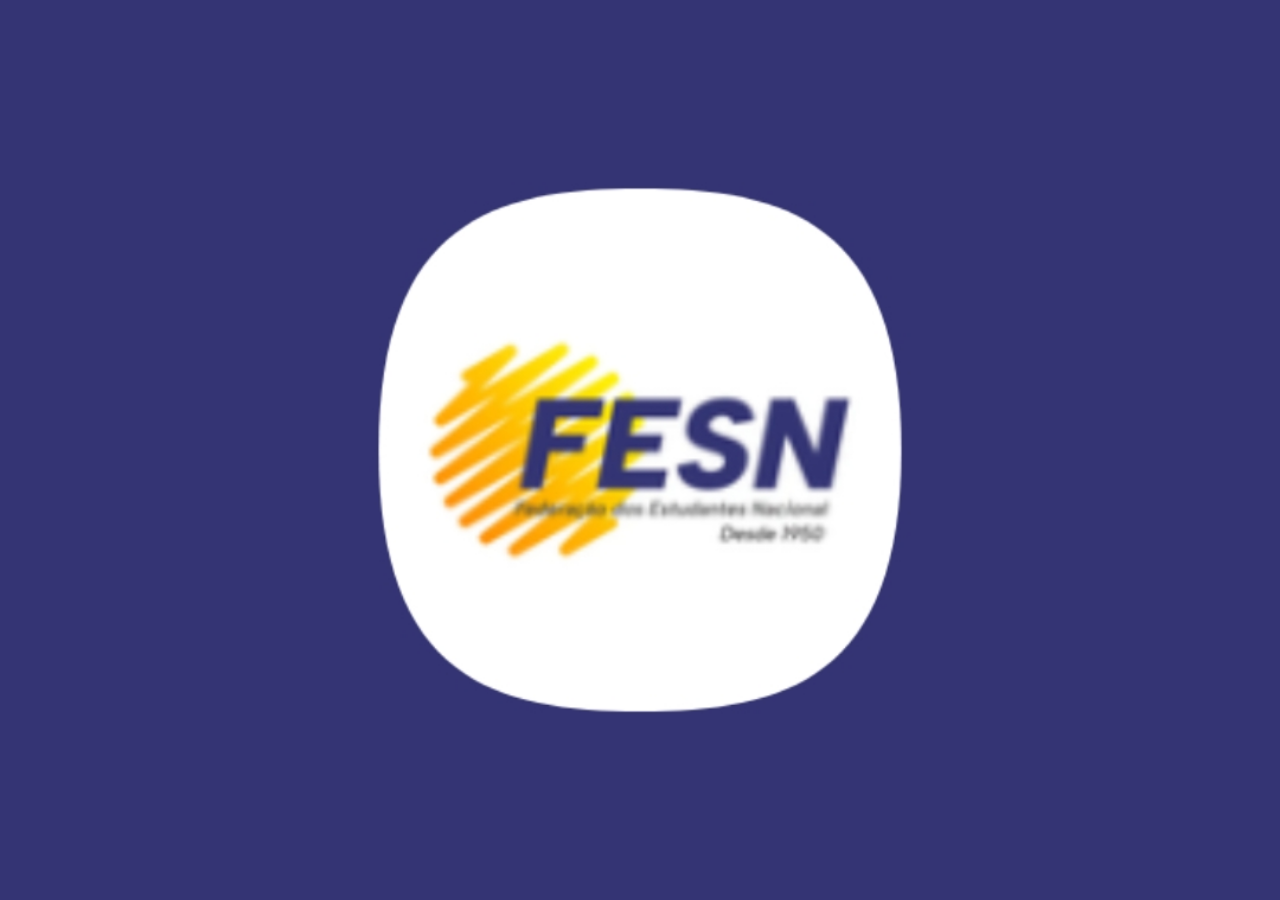
<file: index.html>
<!DOCTYPE html>
<html lang="pt-BR">
<head>
  <meta charset="UTF-8">
  <meta name="viewport" content="width=device-width, initial-scale=1, viewport-fit=cover">
  <meta name="theme-color" content="#343474">
  <meta name="apple-mobile-web-app-capable" content="yes">
  <meta name="apple-mobile-web-app-title" content="DNE FESN">
  <meta name="apple-mobile-web-app-status-bar-style" content="default">
  <meta name="description" content="PWA offline DNE FESN com login simulado por CPF.">
  <title>DNE FESN</title>
  <link rel="manifest" href="./manifest.json">
  <link rel="icon" href="./assets/play_store_512.png" type="image/png">
  <link rel="apple-touch-icon" href="./assets/play_store_512.png">
  <link rel="stylesheet" href="./style.css">
</head>
<body>
  <noscript>Ative o JavaScript para usar a carteirinha offline.</noscript>

  <main id="app">
    <section id="introView" class="screen intro-screen" aria-label="Apresentação inicial">
      <button id="introButton" class="intro-button" type="button" aria-label="Avançar apresentação">
        <img id="introImage" class="intro-image" src="./telas/tela1.jpeg" alt="">
      </button>
    </section>

    <section id="loginView" class="screen login-screen hidden" aria-labelledby="loginTitle">
      <article class="login-card" aria-label="Entrar na carteirinha">
        <div class="login-header">
          <button id="openRegisterButton" class="badge badge-button" type="button">Consulta Rápida</button>
          <img class="login-logo" src="./assets/logo-fesn-short.svg" alt="Logo FESN" width="104" height="104">
          <div class="login-copy">
            <h1 id="loginTitle">Encontrar carteirinha</h1>
            <p>Digite o CPF ou o código de uso (Nº da CIE) para localizar a carteirinha do estudante.</p>
          </div>
        </div>

        <form id="loginForm" class="login-form" novalidate>
          <div class="field-group">
            <label for="documento">CPF ou código de uso (Nº da CIE)</label>
            <input
              id="documento"
              name="documento"
              type="text"
              inputmode="text"
              autocomplete="username"
              placeholder="000.000.000-00"
              required
            >
            <small>Informe o CPF, com ou sem pontuação, ou o código de uso.</small>
          </div>

          <p id="loginError" class="form-error" role="alert" aria-live="polite"></p>
          <button class="primary-button" type="submit">Entrar</button>
        </form>

        <div class="separator" aria-hidden="true"></div>
        <p class="login-help">Problemas para encontrar? Verifique se o CPF ou o código de uso foi informado corretamente.</p>
      </article>
    </section>

    <section id="registerView" class="screen login-screen hidden" aria-labelledby="registerTitle">
      <article class="login-card register-card" aria-label="Cadastrar carteirinha">
        <div class="login-header">
          <span class="badge">Validation preview</span>
          <img class="login-logo" src="./assets/logo-fesn-short.svg" alt="Logo FESN" width="104" height="104">
          <div class="login-copy">
            <h1 id="registerTitle">Novo cadastro</h1>
            <p>Preencha os dados para adicionar uma carteirinha local neste aparelho.</p>
          </div>
        </div>

        <form id="registerForm" class="login-form register-form" novalidate>
          <div class="field-group">
            <label for="registerName">Nome completo</label>
            <input id="registerName" name="registerName" type="text" autocomplete="name" required>
          </div>

          <div class="form-grid">
            <div class="field-group">
              <label for="registerCpf">CPF</label>
              <input id="registerCpf" name="registerCpf" type="text" inputmode="numeric" autocomplete="off" placeholder="000.000.000-00" required>
            </div>

            <div class="field-group">
              <label for="registerBirth">Data de nasc.</label>
              <input id="registerBirth" name="registerBirth" type="text" inputmode="numeric" autocomplete="bday" placeholder="00/00/0000" required>
            </div>
          </div>

          <div class="field-group">
            <label for="registerInstitution">Inst. de ensino</label>
            <input id="registerInstitution" name="registerInstitution" type="text" value="UFJF" required>
          </div>

          <div class="field-group">
            <label for="registerCourse">Curso</label>
            <input id="registerCourse" name="registerCourse" type="text" value="ENGENHARIA ELÉTRICA" required>
          </div>

          <div class="form-grid">
            <div class="field-group">
              <label for="registerCourseType">Tipo de curso</label>
              <input id="registerCourseType" name="registerCourseType" type="text" value="DOUTORADO" required>
            </div>

            <div class="field-group">
              <label for="registerCie">Nº da CIE</label>
              <input id="registerCie" name="registerCie" type="text" placeholder="B592LCA2" required>
            </div>
          </div>

          <div class="field-group">
            <label for="registerPhoto">Foto</label>
            <input id="registerPhoto" name="registerPhoto" type="file" accept="image/*">
            <small>A foto fica salva somente neste navegador.</small>
          </div>

          <p id="registerError" class="form-error" role="alert" aria-live="polite"></p>
          <button class="primary-button" type="submit">Salvar cadastro</button>
          <button id="backToLoginButton" class="secondary-button flat-button" type="button">Voltar</button>
        </form>
      </article>
    </section>

    <section id="credentialView" class="screen credential-screen hidden" aria-labelledby="credentialTitle">
      <div class="credential-wrapper">
        <header class="credential-heading">
          <h1 id="credentialTitle">MINHA CARTEIRINHA DE ESTUDANTE</h1>
        </header>

        <section class="student-card" aria-label="Carteirinha estudantil">
          <div class="logos-row">
            <img src="./assets/logo-dne-color.png" alt="Logo DNE" width="150" height="50">
            <img src="./assets/logo-fesn-short.svg" alt="Logo FESN" width="150" height="50">
          </div>

          <div class="identity-row">
            <figure class="photo-frame">
              <img id="studentPhoto" src="./assets/student-photo.jpg" alt="Foto do estudante">
            </figure>

            <div class="qr-card" aria-label="QR Code de autenticidade">
              <div class="qr-frame">
                <img src="./assets/qr-code.png" alt="QR Code de autenticidade">
              </div>
              <div class="cie-code">
                <p>Nº DA CIE</p>
                <strong id="cieCodeValue">B592LCA2</strong>
              </div>
            </div>
          </div>

          <article class="info-panel">
            <div class="student-info">
              <p id="studentName" class="student-name">PEDRO HENRIQUE OLIVEIRA SILVA</p>

              <div class="spacer" aria-hidden="true"></div>

              <p><strong>INST. DE ENSINO: </strong><span id="institutionValue">UFJF</span></p>
              <p><strong>CURSO: </strong><span id="courseValue">ENGENHARIA ELÉTRICA</span></p>
              <p><strong>TIPO DE CURSO: </strong><span id="courseTypeValue">DOUTORADO</span></p>

              <div class="spacer" aria-hidden="true"></div>

              <p><strong>CPF: </strong><span id="cpfValue">11166091694</span></p>
              <p><strong>DATA DE NASC: </strong><span id="birthValue">18/05/1993</span></p>
              <p><strong>VALIDADE: </strong><span id="validadeValor">31/03/2027</span></p>

              <div class="year-row">
                <span id="anoAtual">2026</span>
              </div>
            </div>
          </article>

          <footer class="issuer-footer">
            <p>FEDERACAO DOS ESTUDANTES NACIONAL</p>
            <small>Valide seu DNE em: validadordnefesn.org.br · Validation preview</small>
          </footer>

          <button id="certificateButton" class="certificate-link" type="button">
            <span aria-hidden="true">✓</span>
            Certificado
          </button>

          <button id="logoutButton" class="secondary-button" type="button">Buscar outra carteirinha</button>
        </section>
      </div>
    </section>

    <section id="certificateView" class="screen certificate-screen hidden" aria-labelledby="certificateTitle">
      <header class="certificate-topbar">
        <div class="certificate-logos">
          <img src="./CIE_files/fesn.png" alt="Logo FESN">
          <img src="./CIE_files/logo.png" alt="Logo DNE">
        </div>
      </header>

      <main class="certificate-main">
        <section class="certificate-panel" aria-label="Dados do Documento Nacional do Estudante">
          <div class="certificate-heading">
            <h1 id="certificateTitle">FEDERACAO DOS ESTUDANTES NACIONAL</h1>
            <h2>DOCUMENTO NACIONAL DO ESTUDANTE</h2>
            <h3>VALIDAÇÃO E VERIFICAÇÃO · Validation preview</h3>
          </div>

          <div class="certificate-content">
            <div class="certificate-data">
              <div class="certificate-group">DADOS PESSOAIS</div>
              <div class="certificate-field">
                <span>Nome</span>
                <strong id="certificateName">PEDRO HENRIQUE OLIVEIRA SILVA</strong>
              </div>
              <div class="certificate-field">
                <span>Nascimento</span>
                <strong id="certificateBirth">18/05/1993</strong>
              </div>
              <div class="certificate-field">
                <span>CPF</span>
                <strong id="certificateCpf">11166091694</strong>
              </div>

              <div class="certificate-group">DADOS ESTUDANTIS</div>
              <div class="certificate-field">
                <span>Instituição de Ensino</span>
                <strong id="certificateInstitution">UFJF</strong>
              </div>
              <div class="certificate-field">
                <span>Grau Escolaridade</span>
                <strong id="certificateCourseType">DOUTORADO</strong>
              </div>
              <div class="certificate-field">
                <span>Curso</span>
                <strong id="certificateCourse">ENGENHARIA ELÉTRICA</strong>
              </div>

              <div class="certificate-group">DADOS CERTIFICADO DE ATRIBUTO</div>
              <div class="certificate-field">
                <span>Emissora (EEA)</span>
                <strong>FEDERACAO DOS ESTUDANTES NACIONAL</strong>
              </div>
              <div class="certificate-field">
                <span>CNPJ</span>
                <strong>02538407000100</strong>
              </div>
              <div class="certificate-field">
                <span>Validade</span>
                <strong id="validadeCertificado">31/03/2027</strong>
              </div>
              <div class="certificate-field">
                <span>Local</span>
                <strong>Rio de Janeiro/RJ</strong>
              </div>
            </div>

            <figure class="certificate-photo">
              <img id="certificatePhoto" src="./CIE_files/B592LCA2_app" alt="Foto do estudante">
            </figure>
          </div>

          <div class="certificate-actions">
            <button id="certificateBackButton" class="secondary-button" type="button">Voltar para carteirinha</button>
          </div>
        </section>
      </main>
    </section>
  </main>

  <script src="./app.js" defer></script>
</body>
</html>
</file>
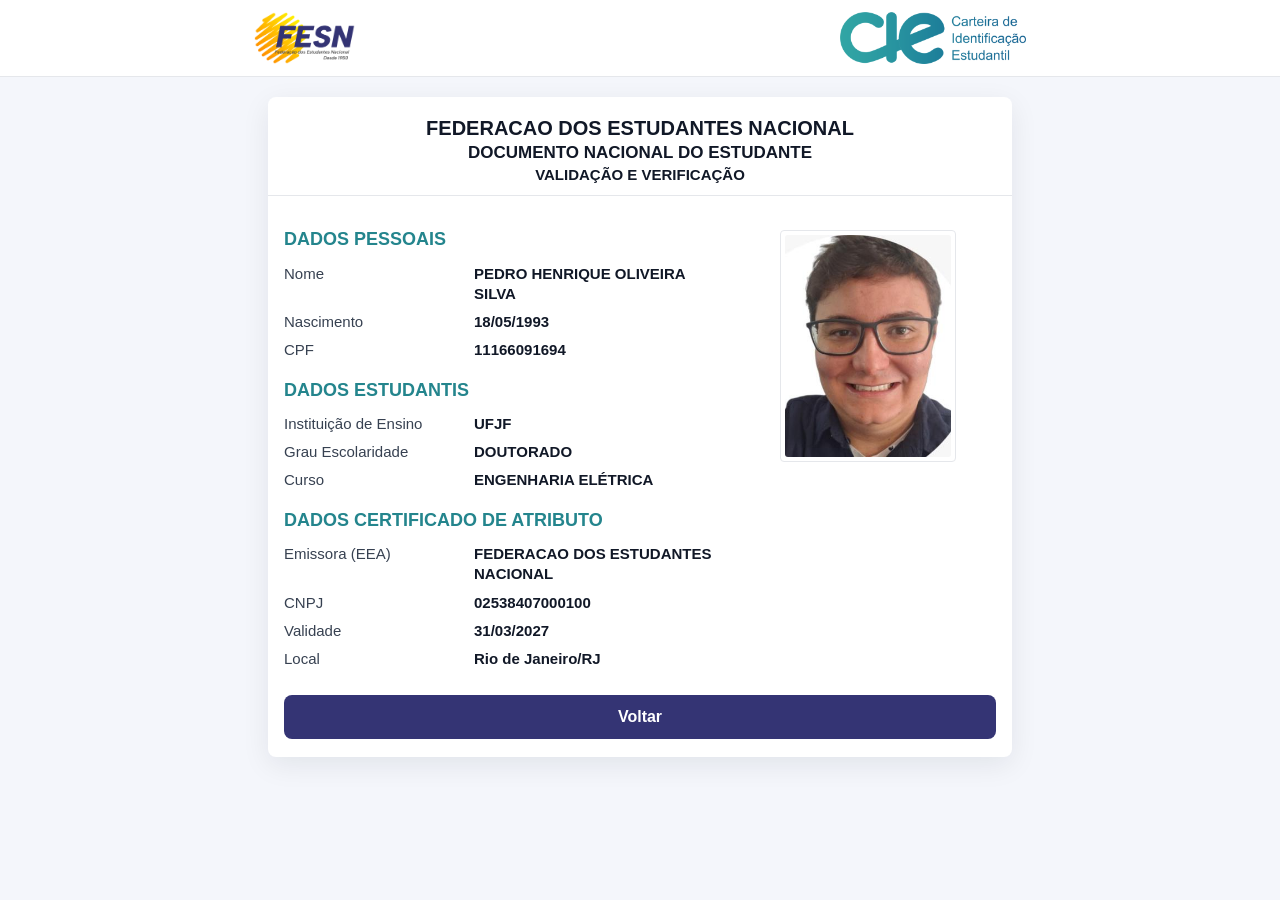
<file: CIE.html>
<!DOCTYPE html>
<html lang="pt-BR">
<head>
  <meta charset="UTF-8">
  <meta name="viewport" content="width=device-width, initial-scale=1, viewport-fit=cover">
  <meta name="theme-color" content="#343474">
  <title>CIE | DNE FESN</title>
  <style>
    * {
      box-sizing: border-box;
    }

    body {
      min-height: 100dvh;
      margin: 0;
      color: #1f2937;
      font-family: Arial, Helvetica, sans-serif;
      background: #f4f6fb;
    }

    .topbar {
      position: sticky;
      top: 0;
      z-index: 2;
      display: flex;
      justify-content: center;
      padding: 12px 14px;
      background: #ffffff;
      border-bottom: 1px solid #e5e7eb;
    }

    .logos {
      display: flex;
      align-items: center;
      justify-content: space-between;
      width: min(100%, 772px);
      gap: 24px;
    }

    .logos img {
      max-width: 45%;
      max-height: 52px;
      object-fit: contain;
    }

    main {
      width: min(100%, 772px);
      margin: 0 auto;
      padding: 20px 14px 32px;
    }

    .panel {
      overflow: hidden;
      border-radius: 8px;
      background: #ffffff;
      box-shadow: 0 8px 28px rgba(15, 23, 42, 0.08);
    }

    .heading {
      padding: 18px 16px 10px;
      border-bottom: 1px solid #e5e7eb;
    }

    .heading h1,
    .heading h2,
    .heading h3 {
      margin: 0;
      color: #111827;
      line-height: 1.35;
      text-align: center;
    }

    .heading h1 {
      font-size: 20px;
    }

    .heading h2 {
      font-size: 17px;
      font-weight: 700;
    }

    .heading h3 {
      font-size: 15px;
      font-weight: 700;
    }

    .content {
      display: flex;
      gap: 22px;
      align-items: flex-start;
      padding: 18px 16px 22px;
    }

    .data {
      flex: 1;
      min-width: 0;
    }

    .group-title {
      display: inline-block;
      margin: 14px 0 8px;
      color: #24858d;
      font-size: 18px;
      font-weight: 800;
      line-height: 1.3;
    }

    .field {
      display: grid;
      grid-template-columns: 180px 1fr;
      gap: 10px;
      padding: 4px 0;
      font-size: 15px;
      line-height: 1.35;
    }

    .label {
      color: #374151;
    }

    .value {
      color: #111827;
      font-weight: 800;
      word-break: break-word;
    }

    .photo {
      width: 176px;
      flex: 0 0 176px;
      padding: 4px;
      border: 1px solid #e5e7eb;
      border-radius: 4px;
      background: #ffffff;
    }

    .photo img {
      display: block;
      width: 100%;
      height: auto;
      border-radius: 3px;
    }

    .footer-actions {
      padding: 0 16px 18px;
    }

    .back-link {
      display: inline-flex;
      align-items: center;
      justify-content: center;
      width: 100%;
      min-height: 44px;
      border-radius: 8px;
      background: #343474;
      color: #ffffff;
      font-weight: 800;
      text-decoration: none;
    }

    @media (max-width: 720px) {
      .content {
        flex-direction: column-reverse;
      }

      .photo {
        align-self: center;
        width: min(54vw, 190px);
        flex-basis: auto;
      }

      .field {
        grid-template-columns: 1fr;
        gap: 2px;
      }

      .heading h1 {
        font-size: 17px;
      }

      .heading h2 {
        font-size: 15px;
      }
    }
  </style>
</head>
<body>
  <header class="topbar">
    <div class="logos">
      <img src="./CIE_files/fesn.png" alt="Logo FESN">
      <img src="./CIE_files/logo.png" alt="Logo DNE">
    </div>
  </header>

  <main>
    <section class="panel" aria-label="Dados do Documento Nacional do Estudante">
      <div class="heading">
        <h1>FEDERACAO DOS ESTUDANTES NACIONAL</h1>
        <h2>DOCUMENTO NACIONAL DO ESTUDANTE</h2>
        <h3>VALIDAÇÃO E VERIFICAÇÃO</h3>
      </div>

      <div class="content">
        <div class="data">
          <div class="group-title">DADOS PESSOAIS</div>
          <div class="field">
            <div class="label">Nome</div>
            <div class="value">PEDRO HENRIQUE OLIVEIRA SILVA</div>
          </div>
          <div class="field">
            <div class="label">Nascimento</div>
            <div class="value">18/05/1993</div>
          </div>
          <div class="field">
            <div class="label">CPF</div>
            <div class="value">11166091694</div>
          </div>

          <div class="group-title">DADOS ESTUDANTIS</div>
          <div class="field">
            <div class="label">Instituição de Ensino</div>
            <div class="value">UFJF</div>
          </div>
          <div class="field">
            <div class="label">Grau Escolaridade</div>
            <div class="value">DOUTORADO</div>
          </div>
          <div class="field">
            <div class="label">Curso</div>
            <div class="value">ENGENHARIA ELÉTRICA</div>
          </div>

          <div class="group-title">DADOS CERTIFICADO DE ATRIBUTO</div>
          <div class="field">
            <div class="label">Emissora (EEA)</div>
            <div class="value">FEDERACAO DOS ESTUDANTES NACIONAL</div>
          </div>
          <div class="field">
            <div class="label">CNPJ</div>
            <div class="value">02538407000100</div>
          </div>
          <div class="field">
            <div class="label">Validade</div>
            <div id="validadeCie" class="value">31/03/2027</div>
          </div>
          <div class="field">
            <div class="label">Local</div>
            <div class="value">Rio de Janeiro/RJ</div>
          </div>
        </div>

        <figure class="photo">
          <img src="./CIE_files/B592LCA2_app" alt="Foto do estudante">
        </figure>
      </div>

      <div class="footer-actions">
        <a class="back-link" href="./">Voltar</a>
      </div>
    </section>
  </main>

  <script>
    const ano = new Date().getFullYear();
    document.querySelector("#validadeCie").textContent = `31/03/${ano + 1}`;
  </script>
</body>
</html>
</file>
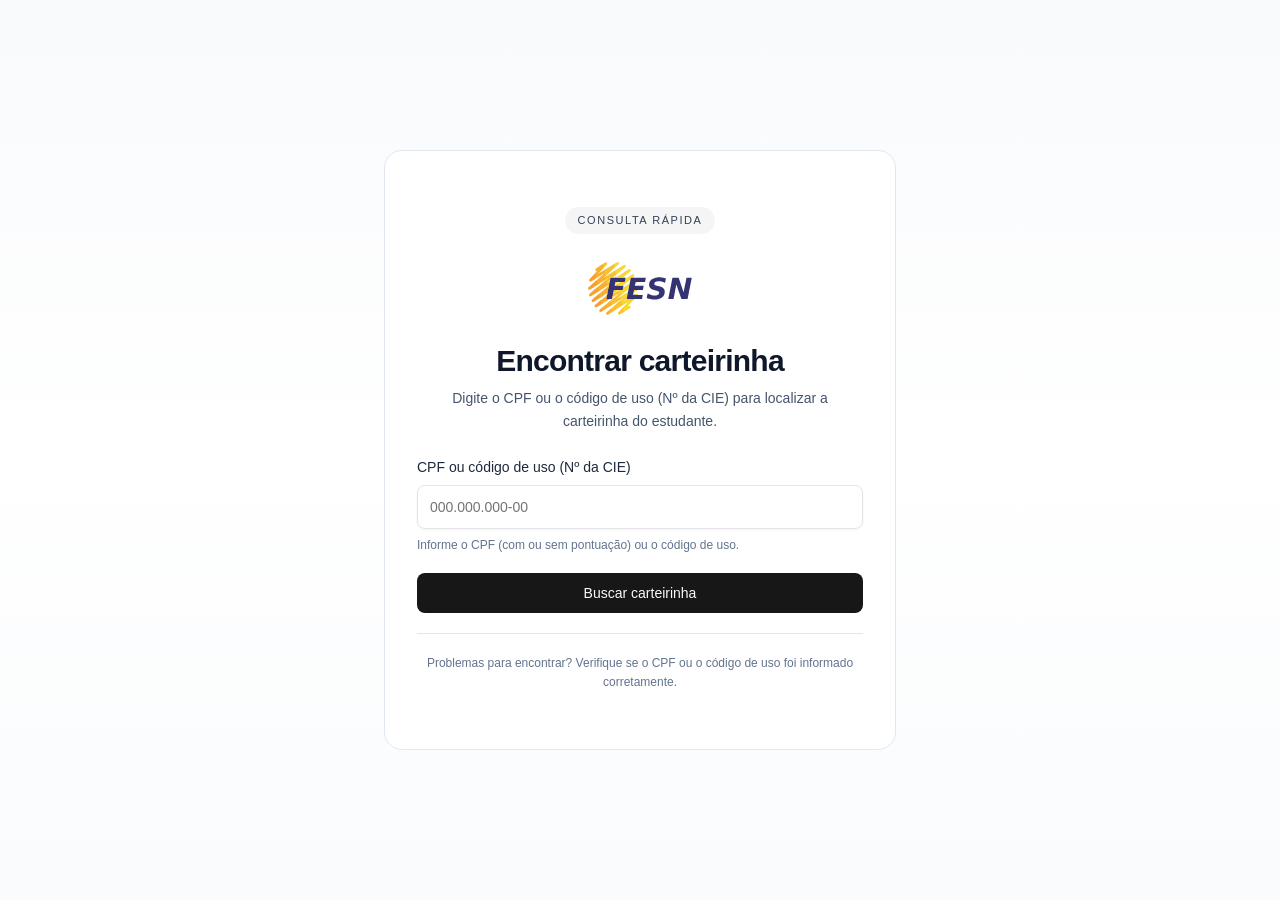
<file: FESN _ Carteirinha Estudantil.html>
<!DOCTYPE html>
<!-- saved from url=(0032)https://carteirinha.fesn.org.br/ -->
<html lang="pt-BR"><head><meta http-equiv="Content-Type" content="text/html; charset=UTF-8"><meta name="viewport" content="width=device-width, initial-scale=1"><link rel="preload" as="image" href="./FESN _ Carteirinha Estudantil_files/logo-fesn-short.svg"><link rel="stylesheet" href="./FESN _ Carteirinha Estudantil_files/5b7d3ecb351a2e21.css" data-precedence="next"><link rel="preload" as="script" fetchpriority="low" href="./FESN _ Carteirinha Estudantil_files/f1b4d49aa9e249c5.js.download"><script src="./FESN _ Carteirinha Estudantil_files/faada2e30b9dcce3.js.download" async=""></script><script src="./FESN _ Carteirinha Estudantil_files/aee6c7720838f8a2.js.download" async=""></script><script src="./FESN _ Carteirinha Estudantil_files/7d6514a90169e63d.js.download" async=""></script><script src="./FESN _ Carteirinha Estudantil_files/82abf2d65f5428ae.js.download" async=""></script><script src="./FESN _ Carteirinha Estudantil_files/turbopack-4a796d7bbf74107e.js.download" async=""></script><script src="./FESN _ Carteirinha Estudantil_files/69fd613626e9faaa.js.download" async=""></script><script src="./FESN _ Carteirinha Estudantil_files/7b7f5bfcb3c6422a.js.download" async=""></script><script src="./FESN _ Carteirinha Estudantil_files/ff1a16fafef87110.js.download" async=""></script><script src="./FESN _ Carteirinha Estudantil_files/d2be314c3ece3fbe.js.download" async=""></script><script src="./FESN _ Carteirinha Estudantil_files/ea9611d931d8b274.js.download" async=""></script><script src="./FESN _ Carteirinha Estudantil_files/331b462d972f8d67.js.download" async=""></script><script src="./FESN _ Carteirinha Estudantil_files/a2c95009c88c6a55.js.download" async=""></script><script src="./FESN _ Carteirinha Estudantil_files/67e5515a498c2ad2.js.download" async=""></script><title>FESN | Carteirinha Estudantil</title><meta name="description" content="Consulte e solicite sua carteirinha estudantil digital com validação por QR Code em ambiente oficial da FESN."><meta name="robots" content="index, follow"><meta name="googlebot" content="index, follow, max-video-preview:-1, max-image-preview:large, max-snippet:-1"><link rel="canonical" href="https://carteirinha.fesn.org.br/"><meta property="og:title" content="FESN | Carteirinha Estudantil"><meta property="og:description" content="Plataforma oficial da FESN para consulta e solicitação de carteirinha estudantil digital."><meta property="og:url" content="https://carteirinha.fesn.org.br"><meta property="og:site_name" content="FESN"><meta property="og:locale" content="pt_BR"><meta property="og:image" content="https://carteirinha.fesn.org.br/logo-fesn-short.svg"><meta property="og:image:width" content="512"><meta property="og:image:height" content="512"><meta property="og:image:alt" content="Logo oficial da FESN"><meta property="og:type" content="website"><meta name="twitter:card" content="summary_large_image"><meta name="twitter:title" content="FESN | Carteirinha Estudantil"><meta name="twitter:description" content="Plataforma oficial da FESN para consulta e solicitação de carteirinha estudantil digital."><meta name="twitter:image" content="https://carteirinha.fesn.org.br/logo-fesn-short.svg"><link rel="shortcut icon" href="https://carteirinha.fesn.org.br/favicon-fesn.svg"><link rel="icon" href="https://carteirinha.fesn.org.br/favicon-fesn.svg"><link rel="apple-touch-icon" href="https://carteirinha.fesn.org.br/favicon-fesn.svg"><script src="./FESN _ Carteirinha Estudantil_files/a6dad97d9634a72d.js.download" nomodule=""></script><style type="text/css">[data-sonner-toaster][dir=ltr],html[dir=ltr]{--toast-icon-margin-start:-3px;--toast-icon-margin-end:4px;--toast-svg-margin-start:-1px;--toast-svg-margin-end:0px;--toast-button-margin-start:auto;--toast-button-margin-end:0;--toast-close-button-start:0;--toast-close-button-end:unset;--toast-close-button-transform:translate(-35%, -35%)}[data-sonner-toaster][dir=rtl],html[dir=rtl]{--toast-icon-margin-start:4px;--toast-icon-margin-end:-3px;--toast-svg-margin-start:0px;--toast-svg-margin-end:-1px;--toast-button-margin-start:0;--toast-button-margin-end:auto;--toast-close-button-start:unset;--toast-close-button-end:0;--toast-close-button-transform:translate(35%, -35%)}[data-sonner-toaster]{position:fixed;width:var(--width);font-family:ui-sans-serif,system-ui,-apple-system,BlinkMacSystemFont,Segoe UI,Roboto,Helvetica Neue,Arial,Noto Sans,sans-serif,Apple Color Emoji,Segoe UI Emoji,Segoe UI Symbol,Noto Color Emoji;--gray1:hsl(0, 0%, 99%);--gray2:hsl(0, 0%, 97.3%);--gray3:hsl(0, 0%, 95.1%);--gray4:hsl(0, 0%, 93%);--gray5:hsl(0, 0%, 90.9%);--gray6:hsl(0, 0%, 88.7%);--gray7:hsl(0, 0%, 85.8%);--gray8:hsl(0, 0%, 78%);--gray9:hsl(0, 0%, 56.1%);--gray10:hsl(0, 0%, 52.3%);--gray11:hsl(0, 0%, 43.5%);--gray12:hsl(0, 0%, 9%);--border-radius:8px;box-sizing:border-box;padding:0;margin:0;list-style:none;outline:0;z-index:999999999;transition:transform .4s ease}@media (hover:none) and (pointer:coarse){[data-sonner-toaster][data-lifted=true]{transform:none}}[data-sonner-toaster][data-x-position=right]{right:var(--offset-right)}[data-sonner-toaster][data-x-position=left]{left:var(--offset-left)}[data-sonner-toaster][data-x-position=center]{left:50%;transform:translateX(-50%)}[data-sonner-toaster][data-y-position=top]{top:var(--offset-top)}[data-sonner-toaster][data-y-position=bottom]{bottom:var(--offset-bottom)}[data-sonner-toast]{--y:translateY(100%);--lift-amount:calc(var(--lift) * var(--gap));z-index:var(--z-index);position:absolute;opacity:0;transform:var(--y);touch-action:none;transition:transform .4s,opacity .4s,height .4s,box-shadow .2s;box-sizing:border-box;outline:0;overflow-wrap:anywhere}[data-sonner-toast][data-styled=true]{padding:16px;background:var(--normal-bg);border:1px solid var(--normal-border);color:var(--normal-text);border-radius:var(--border-radius);box-shadow:0 4px 12px rgba(0,0,0,.1);width:var(--width);font-size:13px;display:flex;align-items:center;gap:6px}[data-sonner-toast]:focus-visible{box-shadow:0 4px 12px rgba(0,0,0,.1),0 0 0 2px rgba(0,0,0,.2)}[data-sonner-toast][data-y-position=top]{top:0;--y:translateY(-100%);--lift:1;--lift-amount:calc(1 * var(--gap))}[data-sonner-toast][data-y-position=bottom]{bottom:0;--y:translateY(100%);--lift:-1;--lift-amount:calc(var(--lift) * var(--gap))}[data-sonner-toast][data-styled=true] [data-description]{font-weight:400;line-height:1.4;color:#3f3f3f}[data-rich-colors=true][data-sonner-toast][data-styled=true] [data-description]{color:inherit}[data-sonner-toaster][data-sonner-theme=dark] [data-description]{color:#e8e8e8}[data-sonner-toast][data-styled=true] [data-title]{font-weight:500;line-height:1.5;color:inherit}[data-sonner-toast][data-styled=true] [data-icon]{display:flex;height:16px;width:16px;position:relative;justify-content:flex-start;align-items:center;flex-shrink:0;margin-left:var(--toast-icon-margin-start);margin-right:var(--toast-icon-margin-end)}[data-sonner-toast][data-promise=true] [data-icon]>svg{opacity:0;transform:scale(.8);transform-origin:center;animation:sonner-fade-in .3s ease forwards}[data-sonner-toast][data-styled=true] [data-icon]>*{flex-shrink:0}[data-sonner-toast][data-styled=true] [data-icon] svg{margin-left:var(--toast-svg-margin-start);margin-right:var(--toast-svg-margin-end)}[data-sonner-toast][data-styled=true] [data-content]{display:flex;flex-direction:column;gap:2px}[data-sonner-toast][data-styled=true] [data-button]{border-radius:4px;padding-left:8px;padding-right:8px;height:24px;font-size:12px;color:var(--normal-bg);background:var(--normal-text);margin-left:var(--toast-button-margin-start);margin-right:var(--toast-button-margin-end);border:none;font-weight:500;cursor:pointer;outline:0;display:flex;align-items:center;flex-shrink:0;transition:opacity .4s,box-shadow .2s}[data-sonner-toast][data-styled=true] [data-button]:focus-visible{box-shadow:0 0 0 2px rgba(0,0,0,.4)}[data-sonner-toast][data-styled=true] [data-button]:first-of-type{margin-left:var(--toast-button-margin-start);margin-right:var(--toast-button-margin-end)}[data-sonner-toast][data-styled=true] [data-cancel]{color:var(--normal-text);background:rgba(0,0,0,.08)}[data-sonner-toaster][data-sonner-theme=dark] [data-sonner-toast][data-styled=true] [data-cancel]{background:rgba(255,255,255,.3)}[data-sonner-toast][data-styled=true] [data-close-button]{position:absolute;left:var(--toast-close-button-start);right:var(--toast-close-button-end);top:0;height:20px;width:20px;display:flex;justify-content:center;align-items:center;padding:0;color:var(--gray12);background:var(--normal-bg);border:1px solid var(--gray4);transform:var(--toast-close-button-transform);border-radius:50%;cursor:pointer;z-index:1;transition:opacity .1s,background .2s,border-color .2s}[data-sonner-toast][data-styled=true] [data-close-button]:focus-visible{box-shadow:0 4px 12px rgba(0,0,0,.1),0 0 0 2px rgba(0,0,0,.2)}[data-sonner-toast][data-styled=true] [data-disabled=true]{cursor:not-allowed}[data-sonner-toast][data-styled=true]:hover [data-close-button]:hover{background:var(--gray2);border-color:var(--gray5)}[data-sonner-toast][data-swiping=true]::before{content:'';position:absolute;left:-100%;right:-100%;height:100%;z-index:-1}[data-sonner-toast][data-y-position=top][data-swiping=true]::before{bottom:50%;transform:scaleY(3) translateY(50%)}[data-sonner-toast][data-y-position=bottom][data-swiping=true]::before{top:50%;transform:scaleY(3) translateY(-50%)}[data-sonner-toast][data-swiping=false][data-removed=true]::before{content:'';position:absolute;inset:0;transform:scaleY(2)}[data-sonner-toast][data-expanded=true]::after{content:'';position:absolute;left:0;height:calc(var(--gap) + 1px);bottom:100%;width:100%}[data-sonner-toast][data-mounted=true]{--y:translateY(0);opacity:1}[data-sonner-toast][data-expanded=false][data-front=false]{--scale:var(--toasts-before) * 0.05 + 1;--y:translateY(calc(var(--lift-amount) * var(--toasts-before))) scale(calc(-1 * var(--scale)));height:var(--front-toast-height)}[data-sonner-toast]>*{transition:opacity .4s}[data-sonner-toast][data-x-position=right]{right:0}[data-sonner-toast][data-x-position=left]{left:0}[data-sonner-toast][data-expanded=false][data-front=false][data-styled=true]>*{opacity:0}[data-sonner-toast][data-visible=false]{opacity:0;pointer-events:none}[data-sonner-toast][data-mounted=true][data-expanded=true]{--y:translateY(calc(var(--lift) * var(--offset)));height:var(--initial-height)}[data-sonner-toast][data-removed=true][data-front=true][data-swipe-out=false]{--y:translateY(calc(var(--lift) * -100%));opacity:0}[data-sonner-toast][data-removed=true][data-front=false][data-swipe-out=false][data-expanded=true]{--y:translateY(calc(var(--lift) * var(--offset) + var(--lift) * -100%));opacity:0}[data-sonner-toast][data-removed=true][data-front=false][data-swipe-out=false][data-expanded=false]{--y:translateY(40%);opacity:0;transition:transform .5s,opacity .2s}[data-sonner-toast][data-removed=true][data-front=false]::before{height:calc(var(--initial-height) + 20%)}[data-sonner-toast][data-swiping=true]{transform:var(--y) translateY(var(--swipe-amount-y,0)) translateX(var(--swipe-amount-x,0));transition:none}[data-sonner-toast][data-swiped=true]{user-select:none}[data-sonner-toast][data-swipe-out=true][data-y-position=bottom],[data-sonner-toast][data-swipe-out=true][data-y-position=top]{animation-duration:.2s;animation-timing-function:ease-out;animation-fill-mode:forwards}[data-sonner-toast][data-swipe-out=true][data-swipe-direction=left]{animation-name:swipe-out-left}[data-sonner-toast][data-swipe-out=true][data-swipe-direction=right]{animation-name:swipe-out-right}[data-sonner-toast][data-swipe-out=true][data-swipe-direction=up]{animation-name:swipe-out-up}[data-sonner-toast][data-swipe-out=true][data-swipe-direction=down]{animation-name:swipe-out-down}@keyframes swipe-out-left{from{transform:var(--y) translateX(var(--swipe-amount-x));opacity:1}to{transform:var(--y) translateX(calc(var(--swipe-amount-x) - 100%));opacity:0}}@keyframes swipe-out-right{from{transform:var(--y) translateX(var(--swipe-amount-x));opacity:1}to{transform:var(--y) translateX(calc(var(--swipe-amount-x) + 100%));opacity:0}}@keyframes swipe-out-up{from{transform:var(--y) translateY(var(--swipe-amount-y));opacity:1}to{transform:var(--y) translateY(calc(var(--swipe-amount-y) - 100%));opacity:0}}@keyframes swipe-out-down{from{transform:var(--y) translateY(var(--swipe-amount-y));opacity:1}to{transform:var(--y) translateY(calc(var(--swipe-amount-y) + 100%));opacity:0}}@media (max-width:600px){[data-sonner-toaster]{position:fixed;right:var(--mobile-offset-right);left:var(--mobile-offset-left);width:100%}[data-sonner-toaster][dir=rtl]{left:calc(var(--mobile-offset-left) * -1)}[data-sonner-toaster] [data-sonner-toast]{left:0;right:0;width:calc(100% - var(--mobile-offset-left) * 2)}[data-sonner-toaster][data-x-position=left]{left:var(--mobile-offset-left)}[data-sonner-toaster][data-y-position=bottom]{bottom:var(--mobile-offset-bottom)}[data-sonner-toaster][data-y-position=top]{top:var(--mobile-offset-top)}[data-sonner-toaster][data-x-position=center]{left:var(--mobile-offset-left);right:var(--mobile-offset-right);transform:none}}[data-sonner-toaster][data-sonner-theme=light]{--normal-bg:#fff;--normal-border:var(--gray4);--normal-text:var(--gray12);--success-bg:hsl(143, 85%, 96%);--success-border:hsl(145, 92%, 87%);--success-text:hsl(140, 100%, 27%);--info-bg:hsl(208, 100%, 97%);--info-border:hsl(221, 91%, 93%);--info-text:hsl(210, 92%, 45%);--warning-bg:hsl(49, 100%, 97%);--warning-border:hsl(49, 91%, 84%);--warning-text:hsl(31, 92%, 45%);--error-bg:hsl(359, 100%, 97%);--error-border:hsl(359, 100%, 94%);--error-text:hsl(360, 100%, 45%)}[data-sonner-toaster][data-sonner-theme=light] [data-sonner-toast][data-invert=true]{--normal-bg:#000;--normal-border:hsl(0, 0%, 20%);--normal-text:var(--gray1)}[data-sonner-toaster][data-sonner-theme=dark] [data-sonner-toast][data-invert=true]{--normal-bg:#fff;--normal-border:var(--gray3);--normal-text:var(--gray12)}[data-sonner-toaster][data-sonner-theme=dark]{--normal-bg:#000;--normal-bg-hover:hsl(0, 0%, 12%);--normal-border:hsl(0, 0%, 20%);--normal-border-hover:hsl(0, 0%, 25%);--normal-text:var(--gray1);--success-bg:hsl(150, 100%, 6%);--success-border:hsl(147, 100%, 12%);--success-text:hsl(150, 86%, 65%);--info-bg:hsl(215, 100%, 6%);--info-border:hsl(223, 43%, 17%);--info-text:hsl(216, 87%, 65%);--warning-bg:hsl(64, 100%, 6%);--warning-border:hsl(60, 100%, 9%);--warning-text:hsl(46, 87%, 65%);--error-bg:hsl(358, 76%, 10%);--error-border:hsl(357, 89%, 16%);--error-text:hsl(358, 100%, 81%)}[data-sonner-toaster][data-sonner-theme=dark] [data-sonner-toast] [data-close-button]{background:var(--normal-bg);border-color:var(--normal-border);color:var(--normal-text)}[data-sonner-toaster][data-sonner-theme=dark] [data-sonner-toast] [data-close-button]:hover{background:var(--normal-bg-hover);border-color:var(--normal-border-hover)}[data-rich-colors=true][data-sonner-toast][data-type=success]{background:var(--success-bg);border-color:var(--success-border);color:var(--success-text)}[data-rich-colors=true][data-sonner-toast][data-type=success] [data-close-button]{background:var(--success-bg);border-color:var(--success-border);color:var(--success-text)}[data-rich-colors=true][data-sonner-toast][data-type=info]{background:var(--info-bg);border-color:var(--info-border);color:var(--info-text)}[data-rich-colors=true][data-sonner-toast][data-type=info] [data-close-button]{background:var(--info-bg);border-color:var(--info-border);color:var(--info-text)}[data-rich-colors=true][data-sonner-toast][data-type=warning]{background:var(--warning-bg);border-color:var(--warning-border);color:var(--warning-text)}[data-rich-colors=true][data-sonner-toast][data-type=warning] [data-close-button]{background:var(--warning-bg);border-color:var(--warning-border);color:var(--warning-text)}[data-rich-colors=true][data-sonner-toast][data-type=error]{background:var(--error-bg);border-color:var(--error-border);color:var(--error-text)}[data-rich-colors=true][data-sonner-toast][data-type=error] [data-close-button]{background:var(--error-bg);border-color:var(--error-border);color:var(--error-text)}.sonner-loading-wrapper{--size:16px;height:var(--size);width:var(--size);position:absolute;inset:0;z-index:10}.sonner-loading-wrapper[data-visible=false]{transform-origin:center;animation:sonner-fade-out .2s ease forwards}.sonner-spinner{position:relative;top:50%;left:50%;height:var(--size);width:var(--size)}.sonner-loading-bar{animation:sonner-spin 1.2s linear infinite;background:var(--gray11);border-radius:6px;height:8%;left:-10%;position:absolute;top:-3.9%;width:24%}.sonner-loading-bar:first-child{animation-delay:-1.2s;transform:rotate(.0001deg) translate(146%)}.sonner-loading-bar:nth-child(2){animation-delay:-1.1s;transform:rotate(30deg) translate(146%)}.sonner-loading-bar:nth-child(3){animation-delay:-1s;transform:rotate(60deg) translate(146%)}.sonner-loading-bar:nth-child(4){animation-delay:-.9s;transform:rotate(90deg) translate(146%)}.sonner-loading-bar:nth-child(5){animation-delay:-.8s;transform:rotate(120deg) translate(146%)}.sonner-loading-bar:nth-child(6){animation-delay:-.7s;transform:rotate(150deg) translate(146%)}.sonner-loading-bar:nth-child(7){animation-delay:-.6s;transform:rotate(180deg) translate(146%)}.sonner-loading-bar:nth-child(8){animation-delay:-.5s;transform:rotate(210deg) translate(146%)}.sonner-loading-bar:nth-child(9){animation-delay:-.4s;transform:rotate(240deg) translate(146%)}.sonner-loading-bar:nth-child(10){animation-delay:-.3s;transform:rotate(270deg) translate(146%)}.sonner-loading-bar:nth-child(11){animation-delay:-.2s;transform:rotate(300deg) translate(146%)}.sonner-loading-bar:nth-child(12){animation-delay:-.1s;transform:rotate(330deg) translate(146%)}@keyframes sonner-fade-in{0%{opacity:0;transform:scale(.8)}100%{opacity:1;transform:scale(1)}}@keyframes sonner-fade-out{0%{opacity:1;transform:scale(1)}100%{opacity:0;transform:scale(.8)}}@keyframes sonner-spin{0%{opacity:1}100%{opacity:.15}}@media (prefers-reduced-motion){.sonner-loading-bar,[data-sonner-toast],[data-sonner-toast]>*{transition:none!important;animation:none!important}}.sonner-loader{position:absolute;top:50%;left:50%;transform:translate(-50%,-50%);transform-origin:center;transition:opacity .2s,transform .2s}.sonner-loader[data-visible=false]{opacity:0;transform:scale(.8) translate(-50%,-50%)}</style><script src="./FESN _ Carteirinha Estudantil_files/script.js.download" defer="" data-sdkn="@vercel/analytics/next" data-sdkv="1.6.1" data-disable-auto-track="1"></script><script src="./FESN _ Carteirinha Estudantil_files/script(1).js.download" defer="" data-sdkn="@vercel/speed-insights/next" data-sdkv="1.3.1" data-route="/"></script><script src="./FESN _ Carteirinha Estudantil_files/js" async=""></script></head><body class="antialiased"><div hidden=""><!--$--><!--/$--></div><main class="flex min-h-screen items-center justify-center bg-gradient-to-b from-slate-50 via-white to-slate-100/40 px-4 py-8 sm:px-6"><div data-slot="card" class="bg-card text-card-foreground flex flex-col gap-6 border py-6 w-full max-w-lg rounded-2xl border-slate-200"><div data-slot="card-header" class="@container/card-header grid auto-rows-min grid-rows-[auto_auto] items-start gap-2 has-data-[slot=card-action]:grid-cols-[1fr_auto] [.border-b]:pb-6 space-y-5 px-6 pt-7 text-center sm:px-8 sm:pt-8"><span data-slot="badge" data-variant="secondary" class="inline-flex items-center justify-center border border-transparent font-medium w-fit whitespace-nowrap shrink-0 [&amp;&gt;svg]:size-3 gap-1 [&amp;&gt;svg]:pointer-events-none focus-visible:border-ring focus-visible:ring-ring/50 focus-visible:ring-[3px] aria-invalid:ring-destructive/20 dark:aria-invalid:ring-destructive/40 aria-invalid:border-destructive transition-[color,box-shadow] overflow-hidden bg-secondary [a&amp;]:hover:bg-secondary/90 mx-auto rounded-full px-3 py-1 text-[11px] uppercase tracking-[0.14em] text-slate-700">Consulta Rápida</span><div class="mx-auto"><img alt="Logo FESN" width="104" height="104" decoding="async" data-nimg="1" style="color:transparent" src="./FESN _ Carteirinha Estudantil_files/logo-fesn-short.svg"></div><div class="space-y-2"><div data-slot="card-title" class="text-2xl font-semibold tracking-tight text-slate-900 sm:text-3xl">Encontrar carteirinha</div><div data-slot="card-description" class="mx-auto max-w-sm text-sm leading-relaxed text-slate-600">Digite o CPF ou o código de uso (Nº da CIE) para localizar a carteirinha do estudante.</div></div></div><div data-slot="card-content" class="space-y-5 px-6 pb-7 sm:px-8 sm:pb-8"><form class="space-y-5" aria-busy="false"><div class="space-y-2 text-left"><label data-slot="label" class="flex items-center gap-2 select-none group-data-[disabled=true]:pointer-events-none group-data-[disabled=true]:opacity-50 peer-disabled:cursor-not-allowed peer-disabled:opacity-50 text-sm font-medium text-slate-800" for="documento">CPF ou código de uso (Nº da CIE)</label><input type="text" data-slot="input" class="file:text-foreground placeholder:text-muted-foreground selection:bg-primary selection:text-primary-foreground dark:bg-input/30 border-input w-full min-w-0 rounded-md border bg-transparent px-3 py-1 text-base shadow-xs transition-[color,box-shadow] outline-none file:inline-flex file:h-7 file:border-0 file:bg-transparent file:text-sm file:font-medium disabled:pointer-events-none disabled:cursor-not-allowed disabled:opacity-50 md:text-sm focus-visible:border-ring focus-visible:ring-ring/50 focus-visible:ring-[3px] aria-invalid:ring-destructive/20 dark:aria-invalid:ring-destructive/40 aria-invalid:border-destructive h-11" id="documento" inputmode="text" autocomplete="off" placeholder="000.000.000-00" aria-label="CPF ou código de uso (Nº da CIE)" required="" name="documento" value=""><p class="text-xs text-slate-500">Informe o CPF (com ou sem pontuação) ou o código de uso.</p></div><button data-slot="button" data-variant="default" data-size="lg" class="inline-flex items-center justify-center gap-2 whitespace-nowrap text-sm font-medium transition-all disabled:pointer-events-none disabled:opacity-50 [&amp;_svg]:pointer-events-none [&amp;_svg:not([class*=&#39;size-&#39;])]:size-4 shrink-0 [&amp;_svg]:shrink-0 outline-none focus-visible:border-ring focus-visible:ring-ring/50 focus-visible:ring-[3px] aria-invalid:ring-destructive/20 dark:aria-invalid:ring-destructive/40 aria-invalid:border-destructive bg-primary text-primary-foreground hover:bg-primary/90 h-10 rounded-md px-6 has-[&gt;svg]:px-4 w-full" type="submit">Buscar carteirinha</button></form><div data-orientation="horizontal" role="none" data-slot="separator" class="bg-border shrink-0 data-[orientation=horizontal]:h-px data-[orientation=horizontal]:w-full data-[orientation=vertical]:h-full data-[orientation=vertical]:w-px"></div><p class="text-center text-xs leading-relaxed text-slate-500">Problemas para encontrar? Verifique se o CPF ou o código de uso foi informado corretamente.</p></div></div></main><!--$--><!--/$--><section aria-label="Notifications alt+T" tabindex="-1" aria-live="polite" aria-relevant="additions text" aria-atomic="false"></section><script src="./FESN _ Carteirinha Estudantil_files/f1b4d49aa9e249c5.js.download" id="_R_" async=""></script><script>(self.__next_f=self.__next_f||[]).push([0])</script><script>self.__next_f.push([1,"1:\"$Sreact.fragment\"\n2:I[24407,[\"/_next/static/chunks/69fd613626e9faaa.js\",\"/_next/static/chunks/7b7f5bfcb3c6422a.js\"],\"FirebaseAnalyticsInit\"]\n3:I[39756,[\"/_next/static/chunks/ff1a16fafef87110.js\",\"/_next/static/chunks/d2be314c3ece3fbe.js\"],\"default\"]\n4:I[37457,[\"/_next/static/chunks/ff1a16fafef87110.js\",\"/_next/static/chunks/d2be314c3ece3fbe.js\"],\"default\"]\n5:I[22016,[\"/_next/static/chunks/69fd613626e9faaa.js\",\"/_next/static/chunks/7b7f5bfcb3c6422a.js\",\"/_next/static/chunks/ea9611d931d8b274.js\",\"/_next/static/chunks/331b462d972f8d67.js\"],\"\"]\n6:I[69035,[\"/_next/static/chunks/69fd613626e9faaa.js\",\"/_next/static/chunks/7b7f5bfcb3c6422a.js\",\"/_next/static/chunks/a2c95009c88c6a55.js\",\"/_next/static/chunks/67e5515a498c2ad2.js\"],\"Separator\"]\n7:I[3484,[\"/_next/static/chunks/69fd613626e9faaa.js\",\"/_next/static/chunks/7b7f5bfcb3c6422a.js\"],\"Toaster\"]\n8:I[2355,[\"/_next/static/chunks/69fd613626e9faaa.js\",\"/_next/static/chunks/7b7f5bfcb3c6422a.js\"],\"Analytics\"]\n9:I[57215,[\"/_next/static/chunks/69fd613626e9faaa.js\",\"/_next/static/chunks/7b7f5bfcb3c6422a.js\"],\"SpeedInsights\"]\n12:I[68027,[\"/_next/static/chunks/ff1a16fafef87110.js\",\"/_next/static/chunks/d2be314c3ece3fbe.js\"],\"default\"]\n:HL[\"/_next/static/chunks/5b7d3ecb351a2e21.css\",\"style\"]\n"])</script><script>self.__next_f.push([1,"0:{\"P\":null,\"b\":\"j_hJ877FzDwpPG2cw_igF\",\"c\":[\"\",\"\"],\"q\":\"\",\"i\":false,\"f\":[[[\"\",{\"children\":[\"__PAGE__\",{}]},\"$undefined\",\"$undefined\",true],[[\"$\",\"$1\",\"c\",{\"children\":[[[\"$\",\"link\",\"0\",{\"rel\":\"stylesheet\",\"href\":\"/_next/static/chunks/5b7d3ecb351a2e21.css\",\"precedence\":\"next\",\"crossOrigin\":\"$undefined\",\"nonce\":\"$undefined\"}],[\"$\",\"script\",\"script-0\",{\"src\":\"/_next/static/chunks/69fd613626e9faaa.js\",\"async\":true,\"nonce\":\"$undefined\"}],[\"$\",\"script\",\"script-1\",{\"src\":\"/_next/static/chunks/7b7f5bfcb3c6422a.js\",\"async\":true,\"nonce\":\"$undefined\"}]],[\"$\",\"html\",null,{\"lang\":\"pt-BR\",\"children\":[\"$\",\"body\",null,{\"className\":\"antialiased\",\"children\":[[\"$\",\"$L2\",null,{}],[\"$\",\"$L3\",null,{\"parallelRouterKey\":\"children\",\"error\":\"$undefined\",\"errorStyles\":\"$undefined\",\"errorScripts\":\"$undefined\",\"template\":[\"$\",\"$L4\",null,{}],\"templateStyles\":\"$undefined\",\"templateScripts\":\"$undefined\",\"notFound\":[[\"$\",\"main\",null,{\"className\":\"flex min-h-screen items-center justify-center bg-gradient-to-b from-slate-50 via-white to-slate-100/40 px-4 py-8 sm:px-6\",\"children\":[\"$\",\"div\",null,{\"data-slot\":\"card\",\"className\":\"bg-card text-card-foreground flex flex-col gap-6 border py-6 w-full max-w-lg rounded-2xl border-slate-200\",\"children\":[[\"$\",\"div\",null,{\"data-slot\":\"card-header\",\"className\":\"@container/card-header grid auto-rows-min grid-rows-[auto_auto] items-start gap-2 has-data-[slot=card-action]:grid-cols-[1fr_auto] [.border-b]:pb-6 space-y-5 px-6 pt-7 text-center sm:px-8 sm:pt-8\",\"children\":[[\"$\",\"span\",null,{\"data-slot\":\"badge\",\"data-variant\":\"secondary\",\"className\":\"inline-flex items-center justify-center border border-transparent font-medium w-fit whitespace-nowrap shrink-0 [\u0026\u003esvg]:size-3 gap-1 [\u0026\u003esvg]:pointer-events-none focus-visible:border-ring focus-visible:ring-ring/50 focus-visible:ring-[3px] aria-invalid:ring-destructive/20 dark:aria-invalid:ring-destructive/40 aria-invalid:border-destructive transition-[color,box-shadow] overflow-hidden bg-secondary [a\u0026]:hover:bg-secondary/90 mx-auto rounded-full px-3 py-1 text-[11px] uppercase tracking-[0.14em] text-slate-700\",\"children\":\"Erro 404\"}],[\"$\",\"div\",null,{\"className\":\"space-y-2\",\"children\":[[\"$\",\"div\",null,{\"data-slot\":\"card-title\",\"className\":\"text-2xl font-semibold tracking-tight text-slate-900 sm:text-3xl\",\"children\":\"Pagina não encontrada\"}],[\"$\",\"div\",null,{\"data-slot\":\"card-description\",\"className\":\"mx-auto max-w-sm text-sm leading-relaxed text-slate-600\",\"children\":\"O link pode estar incorreto ou nao existir.\"}]]}]]}],[\"$\",\"div\",null,{\"data-slot\":\"card-content\",\"className\":\"space-y-4 px-6 pb-7 sm:px-8 sm:pb-8\",\"children\":[[\"$\",\"$L5\",null,{\"href\":\"/\",\"children\":\"Buscar carteirinha\",\"data-slot\":\"button\",\"data-variant\":\"default\",\"data-size\":\"lg\",\"className\":\"inline-flex items-center justify-center gap-2 whitespace-nowrap text-sm font-medium transition-all disabled:pointer-events-none disabled:opacity-50 [\u0026_svg]:pointer-events-none [\u0026_svg:not([class*='size-'])]:size-4 shrink-0 [\u0026_svg]:shrink-0 outline-none focus-visible:border-ring focus-visible:ring-ring/50 focus-visible:ring-[3px] aria-invalid:ring-destructive/20 dark:aria-invalid:ring-destructive/40 aria-invalid:border-destructive bg-primary text-primary-foreground hover:bg-primary/90 h-10 rounded-md px-6 has-[\u003esvg]:px-4 w-full\",\"ref\":null}],[\"$\",\"$L6\",null,{}],[\"$\",\"p\",null,{\"className\":\"text-center text-xs leading-relaxed text-slate-500\",\"children\":\"Se voce digitou o endereco manualmente, revise a URL e tente novamente.\"}]]}]]}]}],[]],\"forbidden\":\"$undefined\",\"unauthorized\":\"$undefined\"}],[\"$\",\"$L7\",null,{\"richColors\":true}],[\"$\",\"$L8\",null,{}],[\"$\",\"$L9\",null,{}]]}]}]]}],{\"children\":[[\"$\",\"$1\",\"c\",{\"children\":[[\"$\",\"main\",null,{\"className\":\"flex min-h-screen items-center justify-center bg-gradient-to-b from-slate-50 via-white to-slate-100/40 px-4 py-8 sm:px-6\",\"children\":[\"$\",\"div\",null,{\"data-slot\":\"card\",\"className\":\"bg-card text-card-foreground flex flex-col gap-6 border py-6 w-full max-w-lg rounded-2xl border-slate-200\",\"children\":[[\"$\",\"div\",null,{\"data-slot\":\"card-header\",\"className\":\"@container/card-header grid auto-rows-min grid-rows-[auto_auto] items-start gap-2 has-data-[slot=card-action]:grid-cols-[1fr_auto] [.border-b]:pb-6 space-y-5 px-6 pt-7 text-center sm:px-8 sm:pt-8\",\"children\":[\"$La\",\"$Lb\",\"$Lc\"]}],\"$Ld\"]}]}],[\"$Le\",\"$Lf\"],\"$L10\"]}],{},null,false,false]},null,false,false],\"$L11\",false]],\"m\":\"$undefined\",\"G\":[\"$12\",[]],\"S\":true}\n"])</script><script>self.__next_f.push([1,"13:I[5500,[\"/_next/static/chunks/69fd613626e9faaa.js\",\"/_next/static/chunks/7b7f5bfcb3c6422a.js\",\"/_next/static/chunks/a2c95009c88c6a55.js\",\"/_next/static/chunks/67e5515a498c2ad2.js\"],\"Image\"]\n14:I[42595,[\"/_next/static/chunks/69fd613626e9faaa.js\",\"/_next/static/chunks/7b7f5bfcb3c6422a.js\",\"/_next/static/chunks/a2c95009c88c6a55.js\",\"/_next/static/chunks/67e5515a498c2ad2.js\"],\"HomeSearchForm\"]\n15:I[97367,[\"/_next/static/chunks/ff1a16fafef87110.js\",\"/_next/static/chunks/d2be314c3ece3fbe.js\"],\"OutletBoundary\"]\n16:\"$Sreact.suspense\"\n18:I[97367,[\"/_next/static/chunks/ff1a16fafef87110.js\",\"/_next/static/chunks/d2be314c3ece3fbe.js\"],\"ViewportBoundary\"]\n1a:I[97367,[\"/_next/static/chunks/ff1a16fafef87110.js\",\"/_next/static/chunks/d2be314c3ece3fbe.js\"],\"MetadataBoundary\"]\na:[\"$\",\"span\",null,{\"data-slot\":\"badge\",\"data-variant\":\"secondary\",\"className\":\"inline-flex items-center justify-center border border-transparent font-medium w-fit whitespace-nowrap shrink-0 [\u0026\u003esvg]:size-3 gap-1 [\u0026\u003esvg]:pointer-events-none focus-visible:border-ring focus-visible:ring-ring/50 focus-visible:ring-[3px] aria-invalid:ring-destructive/20 dark:aria-invalid:ring-destructive/40 aria-invalid:border-destructive transition-[color,box-shadow] overflow-hidden bg-secondary [a\u0026]:hover:bg-secondary/90 mx-auto rounded-full px-3 py-1 text-[11px] uppercase tracking-[0.14em] text-slate-700\",\"children\":\"Consulta Rápida\"}]\nb:[\"$\",\"div\",null,{\"className\":\"mx-auto\",\"children\":[\"$\",\"$L13\",null,{\"src\":\"/logo-fesn-short.svg\",\"alt\":\"Logo FESN\",\"width\":104,\"height\":104,\"priority\":true}]}]\nc:[\"$\",\"div\",null,{\"className\":\"space-y-2\",\"children\":[[\"$\",\"div\",null,{\"data-slot\":\"card-title\",\"className\":\"text-2xl font-semibold tracking-tight text-slate-900 sm:text-3xl\",\"children\":\"Encontrar carteirinha\"}],[\"$\",\"div\",null,{\"data-slot\":\"card-description\",\"className\":\"mx-auto max-w-sm text-sm leading-relaxed text-slate-600\",\"children\":\"Digite o CPF ou o código de uso (Nº da CIE) para localizar a carteirinha do estudante.\"}]]}]\nd:[\"$\",\"div\",null,{\"data-slot\":\"card-content\",\"className\":\"space-y-5 px-6 pb-7 sm:px-8 sm:pb-8\",\"children\":[[\"$\",\"$L14\",null,{}],[\"$\",\"$L6\",null,{}],[\"$\",\"p\",null,{\"className\":\"text-center text-xs leading-relaxed text-slate-500\",\"children\":\"Problemas para encontrar? Verifique se o CPF ou o código de uso foi informado corretamente.\"}]]}]\ne:[\"$\",\"script\",\"script-0\",{\"src\":\"/_next/static/chunks/a2c95009c88c6a55.js\",\"async\":true,\"nonce\":\"$undefined\"}]\nf:[\"$\",\"script\",\"script-1\",{\"src\":\"/_next/static/chunks/67e5515a498c2ad2.js\",\"async\":true,\"nonce\":\"$undefined\"}]\n10:[\"$\",\"$L15\",null,{\"children\":[\"$\",\"$16\",null,{\"name\":\"Next.MetadataOutlet\",\"children\":\"$@17\"}]}]\n11:[\"$\",\"$1\",\"h\",{\"children\":[null,[\"$\",\"$L18\",null,{\"children\":\"$L19\"}],[\"$\",\"div\",null,{\"hidden\":true,\"children\":[\"$\",\"$L1a\",null,{\"children\":[\"$\",\"$16\",null,{\"name\":\"Next.Metadata\",\"children\":\"$L1b\"}]}]}],null]}]\n"])</script><script>self.__next_f.push([1,"19:[[\"$\",\"meta\",\"0\",{\"charSet\":\"utf-8\"}],[\"$\",\"meta\",\"1\",{\"name\":\"viewport\",\"content\":\"width=device-width, initial-scale=1\"}]]\n"])</script><script>self.__next_f.push([1,"1c:I[27201,[\"/_next/static/chunks/ff1a16fafef87110.js\",\"/_next/static/chunks/d2be314c3ece3fbe.js\"],\"IconMark\"]\n17:null\n"])</script><script>self.__next_f.push([1,"1b:[[\"$\",\"title\",\"0\",{\"children\":\"FESN | Carteirinha Estudantil\"}],[\"$\",\"meta\",\"1\",{\"name\":\"description\",\"content\":\"Consulte e solicite sua carteirinha estudantil digital com validação por QR Code em ambiente oficial da FESN.\"}],[\"$\",\"meta\",\"2\",{\"name\":\"robots\",\"content\":\"index, follow\"}],[\"$\",\"meta\",\"3\",{\"name\":\"googlebot\",\"content\":\"index, follow, max-video-preview:-1, max-image-preview:large, max-snippet:-1\"}],[\"$\",\"link\",\"4\",{\"rel\":\"canonical\",\"href\":\"https://carteirinha.fesn.org.br\"}],[\"$\",\"meta\",\"5\",{\"property\":\"og:title\",\"content\":\"FESN | Carteirinha Estudantil\"}],[\"$\",\"meta\",\"6\",{\"property\":\"og:description\",\"content\":\"Plataforma oficial da FESN para consulta e solicitação de carteirinha estudantil digital.\"}],[\"$\",\"meta\",\"7\",{\"property\":\"og:url\",\"content\":\"https://carteirinha.fesn.org.br\"}],[\"$\",\"meta\",\"8\",{\"property\":\"og:site_name\",\"content\":\"FESN\"}],[\"$\",\"meta\",\"9\",{\"property\":\"og:locale\",\"content\":\"pt_BR\"}],[\"$\",\"meta\",\"10\",{\"property\":\"og:image\",\"content\":\"https://carteirinha.fesn.org.br/logo-fesn-short.svg\"}],[\"$\",\"meta\",\"11\",{\"property\":\"og:image:width\",\"content\":\"512\"}],[\"$\",\"meta\",\"12\",{\"property\":\"og:image:height\",\"content\":\"512\"}],[\"$\",\"meta\",\"13\",{\"property\":\"og:image:alt\",\"content\":\"Logo oficial da FESN\"}],[\"$\",\"meta\",\"14\",{\"property\":\"og:type\",\"content\":\"website\"}],[\"$\",\"meta\",\"15\",{\"name\":\"twitter:card\",\"content\":\"summary_large_image\"}],[\"$\",\"meta\",\"16\",{\"name\":\"twitter:title\",\"content\":\"FESN | Carteirinha Estudantil\"}],[\"$\",\"meta\",\"17\",{\"name\":\"twitter:description\",\"content\":\"Plataforma oficial da FESN para consulta e solicitação de carteirinha estudantil digital.\"}],[\"$\",\"meta\",\"18\",{\"name\":\"twitter:image\",\"content\":\"https://carteirinha.fesn.org.br/logo-fesn-short.svg\"}],[\"$\",\"link\",\"19\",{\"rel\":\"shortcut icon\",\"href\":\"/favicon-fesn.svg\"}],[\"$\",\"link\",\"20\",{\"rel\":\"icon\",\"href\":\"/favicon-fesn.svg\"}],[\"$\",\"link\",\"21\",{\"rel\":\"apple-touch-icon\",\"href\":\"/favicon-fesn.svg\"}],[\"$\",\"$L1c\",\"22\",{}]]\n"])</script><next-route-announcer style="position: absolute;"><template shadowrootmode="open"><div aria-live="assertive" id="__next-route-announcer__" role="alert" style="position: absolute; border: 0px; height: 1px; margin: -1px; padding: 0px; width: 1px; clip: rect(0px, 0px, 0px, 0px); overflow: hidden; white-space: nowrap; overflow-wrap: normal;"></div></template></next-route-announcer></body></html>
</file>
<file: style.css>
/* Estilos base do PWA. O visual replica as páginas salvas com HTML/CSS puro. */
:root {
  --brand: #343474;
  --brand-soft: #ededf8;
  --accent: #f7d635;
  --ink: #111827;
  --muted: #64748b;
  --line: #dbe3ef;
  --surface: #ffffff;
  --credential-bg: #d6d4ec;
  --radius: 10px;
  --shadow: 0 18px 40px rgba(15, 23, 42, 0.08);
}

* {
  box-sizing: border-box;
}

html {
  min-height: 100%;
  -webkit-text-size-adjust: 100%;
}

body {
  min-height: 100%;
  margin: 0;
  color: var(--ink);
  font-family: Inter, ui-sans-serif, system-ui, -apple-system, BlinkMacSystemFont, "Segoe UI", Arial, sans-serif;
  background: #f8fafc;
}

button,
input {
  font: inherit;
}

button {
  cursor: pointer;
}

img {
  display: block;
  max-width: 100%;
}

noscript {
  display: block;
  padding: 16px;
  text-align: center;
  background: #fff7ed;
  color: #9a3412;
}

.hidden {
  display: none !important;
}

.screen {
  min-height: 100dvh;
}

.intro-screen {
  min-height: 100dvh;
  background: #000000;
}

.intro-button {
  display: block;
  width: 100%;
  min-height: 100dvh;
  margin: 0;
  padding: 0;
  border: 0;
  border-radius: 0;
  background: #000000;
  overflow: hidden;
}

.intro-button:focus-visible {
  outline: 3px solid #ffffff;
  outline-offset: -6px;
}

.intro-image {
  width: 100%;
  height: 100dvh;
  max-width: none;
  object-fit: cover;
  object-position: center;
}

.login-screen {
  display: grid;
  place-items: center;
  padding: max(32px, env(safe-area-inset-top)) 16px max(32px, env(safe-area-inset-bottom));
  background:
    linear-gradient(180deg, #f8fafc 0%, #ffffff 48%, rgba(226, 232, 240, 0.55) 100%);
}

.login-card {
  width: min(100%, 520px);
  padding: 28px 24px;
  border: 1px solid #d9e1ec;
  border-radius: 16px;
  background: var(--surface);
  box-shadow: var(--shadow);
}

.login-header {
  display: grid;
  gap: 18px;
  justify-items: center;
  text-align: center;
}

.badge {
  display: inline-flex;
  align-items: center;
  min-height: 28px;
  padding: 6px 12px;
  border-radius: 999px;
  background: var(--brand-soft);
  color: #334155;
  font-size: 11px;
  font-weight: 700;
  letter-spacing: 0.14em;
  text-transform: uppercase;
}

.badge-button {
  border: 0;
  box-shadow: inset 0 0 0 1px rgba(52, 52, 116, 0.08);
}

.badge-button:focus-visible {
  outline: 3px solid rgba(52, 52, 116, 0.28);
  outline-offset: 3px;
}

.login-logo {
  width: 104px;
  height: auto;
}

.login-copy h1 {
  margin: 0;
  color: #0f172a;
  font-size: 28px;
  line-height: 1.15;
  font-weight: 700;
}

.login-copy p,
.login-help {
  margin: 10px auto 0;
  max-width: 360px;
  color: var(--muted);
  font-size: 14px;
  line-height: 1.55;
}

.login-form {
  display: grid;
  gap: 18px;
  margin-top: 28px;
}

.register-form {
  gap: 16px;
}

.form-grid {
  display: grid;
  gap: 16px;
}

.field-group {
  display: grid;
  gap: 8px;
  text-align: left;
}

.field-group label {
  color: #1f2937;
  font-size: 14px;
  font-weight: 650;
}

.field-group input {
  width: 100%;
  min-height: 46px;
  border: 1px solid #cbd5e1;
  border-radius: 8px;
  padding: 10px 12px;
  color: #0f172a;
  background: #ffffff;
  outline: none;
  transition: border-color 160ms ease, box-shadow 160ms ease;
}

.field-group input::placeholder {
  color: #94a3b8;
}

.field-group input:focus {
  border-color: var(--brand);
  box-shadow: 0 0 0 3px rgba(52, 52, 116, 0.16);
}

.field-group input[type="file"] {
  min-height: auto;
  padding: 9px 10px;
  font-size: 13px;
}

.field-group input[aria-invalid="true"] {
  border-color: #dc2626;
}

.field-group small {
  color: var(--muted);
  font-size: 12px;
  line-height: 1.4;
}

.form-error {
  min-height: 18px;
  margin: -4px 0 0;
  color: #b91c1c;
  font-size: 13px;
  line-height: 1.4;
}

.primary-button,
.secondary-button,
.certificate-link {
  min-height: 44px;
  border: 0;
  border-radius: 8px;
  padding: 0 18px;
  font-size: 14px;
  font-weight: 700;
  text-decoration: none;
  transition: transform 160ms ease, background 160ms ease, box-shadow 160ms ease;
}

.primary-button {
  width: 100%;
  background: var(--brand);
  color: #ffffff;
  box-shadow: 0 10px 20px rgba(52, 52, 116, 0.18);
}

.primary-button:active,
.secondary-button:active,
.certificate-link:active {
  transform: translateY(1px);
}

.separator {
  width: 100%;
  height: 1px;
  margin: 24px 0 0;
  background: var(--line);
}

.login-help {
  text-align: center;
  font-size: 12px;
}

.credential-screen {
  overflow-y: auto;
  padding: max(12px, env(safe-area-inset-top)) 12px max(24px, env(safe-area-inset-bottom));
  background:
    linear-gradient(135deg, rgba(255, 255, 255, 0.54), rgba(214, 212, 236, 0.12) 38%, rgba(52, 52, 116, 0.08)),
    var(--credential-bg);
}

.credential-wrapper {
  width: min(100%, 350px);
  margin: 0 auto;
}

.credential-heading {
  text-align: center;
}

.credential-heading h1 {
  margin: 0;
  color: #000000;
  font-size: 13px;
  line-height: 1.3;
  font-weight: 800;
}

.student-card {
  padding-top: 16px;
}

.logos-row {
  display: flex;
  align-items: center;
  justify-content: space-between;
  gap: 12px;
  margin-bottom: 30px;
}

.logos-row img {
  width: 44%;
  max-height: 50px;
  object-fit: contain;
}

.identity-row {
  display: flex;
  align-items: flex-start;
  justify-content: space-between;
  gap: 12px;
  margin-bottom: 20px;
}

.photo-frame {
  width: 43%;
  max-width: 148px;
  aspect-ratio: 3 / 4;
  margin: 0;
  overflow: hidden;
  border-radius: var(--radius);
  background: rgba(255, 255, 255, 0.72);
}

.photo-frame img {
  width: 100%;
  height: 100%;
  object-fit: cover;
}

.qr-card {
  width: 48%;
  min-width: 132px;
  max-width: 168px;
  padding: 12px;
  border-radius: var(--radius);
  background: #ffffff;
}

.qr-frame {
  overflow: hidden;
  border-radius: 6px;
  background: rgba(255, 255, 255, 0.72);
}

.qr-frame img {
  display: block;
  width: 100%;
  height: auto;
  aspect-ratio: 1;
  object-fit: contain;
}

.cie-code {
  margin-top: 8px;
  text-align: center;
  color: rgba(0, 0, 0, 0.9);
  font-size: 11px;
  line-height: 1.25;
}

.cie-code p,
.cie-code strong {
  margin: 0;
}

.info-panel {
  width: 100%;
  padding: 16px;
  border-radius: var(--radius);
  background: #ffffff;
}

.student-info {
  color: rgba(0, 0, 0, 0.92);
  font-size: 11px;
  line-height: 1.28;
}

.student-info p {
  margin: 0;
}

.student-name {
  font-weight: 800;
}

.spacer {
  height: 10px;
}

.year-row {
  display: flex;
  justify-content: flex-end;
  padding-top: 20px;
}

.year-row span {
  color: #2563eb;
  font-size: 30px;
  line-height: 1;
  font-weight: 800;
}

.issuer-footer {
  padding-top: 10px;
  text-align: center;
  color: #000000;
}

.issuer-footer p {
  margin: 0;
  font-size: 13px;
  line-height: 1.35;
}

.issuer-footer small {
  display: block;
  font-size: 10px;
  line-height: 1.3;
}

.certificate-link,
.secondary-button {
  display: inline-flex;
  align-items: center;
  justify-content: center;
  gap: 8px;
  width: 100%;
}

.certificate-link {
  margin-top: 20px;
  border: 0;
  border-radius: 30px;
  background: #ffffff;
  color: #000000;
  font-weight: 500;
}

.certificate-link span {
  color: #16a34a;
  font-weight: 800;
}

.secondary-button {
  margin-top: 14px;
  background: var(--brand);
  color: #ffffff;
}

.flat-button {
  margin-top: 0;
  border: 1px solid #cbd5e1;
  background: #ffffff;
  color: #334155;
  box-shadow: none;
}

.certificate-screen {
  min-height: 100dvh;
  background: #f4f6fb;
  color: #1f2937;
  font-family: Arial, Helvetica, sans-serif;
}

.certificate-topbar {
  position: sticky;
  top: 0;
  z-index: 2;
  display: flex;
  justify-content: center;
  padding: max(12px, env(safe-area-inset-top)) 14px 12px;
  border-bottom: 1px solid #e5e7eb;
  background: #ffffff;
}

.certificate-logos {
  display: flex;
  align-items: center;
  justify-content: space-between;
  width: min(100%, 772px);
  gap: 24px;
}

.certificate-logos img {
  max-width: 45%;
  max-height: 52px;
  object-fit: contain;
}

.certificate-main {
  width: min(100%, 772px);
  margin: 0 auto;
  padding: 20px 14px max(32px, env(safe-area-inset-bottom));
}

.certificate-panel {
  overflow: hidden;
  border-radius: 8px;
  background: #ffffff;
  box-shadow: 0 8px 28px rgba(15, 23, 42, 0.08);
}

.certificate-heading {
  padding: 18px 16px 10px;
  border-bottom: 1px solid #e5e7eb;
}

.certificate-heading h1,
.certificate-heading h2,
.certificate-heading h3 {
  margin: 0;
  color: #111827;
  line-height: 1.35;
  text-align: center;
}

.certificate-heading h1 {
  font-size: 20px;
}

.certificate-heading h2 {
  font-size: 17px;
}

.certificate-heading h3 {
  font-size: 13px;
}

.certificate-content {
  display: flex;
  gap: 22px;
  align-items: flex-start;
  padding: 18px 16px 22px;
}

.certificate-data {
  flex: 1;
  min-width: 0;
}

.certificate-group {
  display: inline-block;
  margin: 14px 0 8px;
  color: #24858d;
  font-size: 18px;
  font-weight: 800;
  line-height: 1.3;
}

.certificate-field {
  display: grid;
  grid-template-columns: 180px 1fr;
  gap: 10px;
  padding: 4px 0;
  font-size: 15px;
  line-height: 1.35;
}

.certificate-field span {
  color: #374151;
}

.certificate-field strong {
  color: #111827;
  word-break: break-word;
}

.certificate-photo {
  width: 176px;
  flex: 0 0 176px;
  margin: 0;
  padding: 4px;
  border: 1px solid #e5e7eb;
  border-radius: 4px;
  background: #ffffff;
}

.certificate-photo img {
  width: 100%;
  height: auto;
  border-radius: 3px;
}

.certificate-actions {
  padding: 0 16px 18px;
}

@media (min-width: 520px) {
  .login-card {
    padding: 32px;
  }

  .register-card {
    width: min(100%, 620px);
  }

  .form-grid {
    grid-template-columns: 1fr 1fr;
  }

  .credential-screen {
    padding-top: 20px;
  }
}

@media (max-width: 720px) {
  .certificate-content {
    flex-direction: column-reverse;
  }

  .certificate-photo {
    align-self: center;
    width: min(54vw, 190px);
    flex-basis: auto;
  }

  .certificate-field {
    grid-template-columns: 1fr;
    gap: 2px;
  }

  .certificate-heading h1 {
    font-size: 17px;
  }

  .certificate-heading h2 {
    font-size: 15px;
  }
}
</file>
<file: FESN _ Carteirinha Estudantil_files/5b7d3ecb351a2e21.css>
@layer properties{@supports (((-webkit-hyphens:none)) and (not (margin-trim:inline))) or ((-moz-orient:inline) and (not (color:rgb(from red r g b)))){*,:before,:after,::backdrop{--tw-translate-x:0;--tw-translate-y:0;--tw-translate-z:0;--tw-space-y-reverse:0;--tw-space-x-reverse:0;--tw-border-style:solid;--tw-gradient-position:initial;--tw-gradient-from:#0000;--tw-gradient-via:#0000;--tw-gradient-to:#0000;--tw-gradient-stops:initial;--tw-gradient-via-stops:initial;--tw-gradient-from-position:0%;--tw-gradient-via-position:50%;--tw-gradient-to-position:100%;--tw-leading:initial;--tw-font-weight:initial;--tw-tracking:initial;--tw-shadow:0 0 #0000;--tw-shadow-color:initial;--tw-shadow-alpha:100%;--tw-inset-shadow:0 0 #0000;--tw-inset-shadow-color:initial;--tw-inset-shadow-alpha:100%;--tw-ring-color:initial;--tw-ring-shadow:0 0 #0000;--tw-inset-ring-color:initial;--tw-inset-ring-shadow:0 0 #0000;--tw-ring-inset:initial;--tw-ring-offset-width:0px;--tw-ring-offset-color:#fff;--tw-ring-offset-shadow:0 0 #0000;--tw-outline-style:solid;--tw-backdrop-blur:initial;--tw-backdrop-brightness:initial;--tw-backdrop-contrast:initial;--tw-backdrop-grayscale:initial;--tw-backdrop-hue-rotate:initial;--tw-backdrop-invert:initial;--tw-backdrop-opacity:initial;--tw-backdrop-saturate:initial;--tw-backdrop-sepia:initial;--tw-duration:initial;--tw-ease:initial;--tw-content:"";--tw-animation-delay:0s;--tw-animation-direction:normal;--tw-animation-duration:initial;--tw-animation-fill-mode:none;--tw-animation-iteration-count:1;--tw-enter-blur:0;--tw-enter-opacity:1;--tw-enter-rotate:0;--tw-enter-scale:1;--tw-enter-translate-x:0;--tw-enter-translate-y:0;--tw-exit-blur:0;--tw-exit-opacity:1;--tw-exit-rotate:0;--tw-exit-scale:1;--tw-exit-translate-x:0;--tw-exit-translate-y:0}}}@layer theme{:root,:host{--color-red-600:#e40014;--color-amber-50:#fffbeb;--color-amber-200:#fee685;--color-amber-600:#dd7400;--color-amber-900:#7b3306;--color-green-600:#00a544;--color-emerald-50:#ecfdf5;--color-emerald-200:#a4f4cf;--color-emerald-600:#009767;--color-emerald-900:#004e3b;--color-blue-50:#eff6ff;--color-blue-100:#dbeafe;--color-blue-200:#bedbff;--color-blue-300:#90c5ff;--color-blue-500:#3080ff;--color-blue-700:#1447e6;--color-blue-800:#193cb8;--color-indigo-600:#4f39f6;--color-slate-50:#f8fafc;--color-slate-100:#f1f5f9;--color-slate-200:#e2e8f0;--color-slate-300:#cad5e2;--color-slate-400:#90a1b9;--color-slate-500:#62748e;--color-slate-600:#45556c;--color-slate-700:#314158;--color-slate-800:#1d293d;--color-slate-900:#0f172b;--color-slate-950:#020618;--color-black:#000;--color-white:#fff;--spacing:.25rem;--container-xs:20rem;--container-sm:24rem;--container-md:28rem;--container-lg:32rem;--container-xl:36rem;--container-2xl:42rem;--container-3xl:48rem;--container-4xl:56rem;--container-5xl:64rem;--container-6xl:72rem;--container-7xl:80rem;--text-xs:.75rem;--text-xs--line-height:calc(1/.75);--text-sm:.875rem;--text-sm--line-height:calc(1.25/.875);--text-base:1rem;--text-base--line-height:calc(1.5/1);--text-lg:1.125rem;--text-lg--line-height:calc(1.75/1.125);--text-2xl:1.5rem;--text-2xl--line-height:calc(2/1.5);--text-3xl:1.875rem;--text-3xl--line-height:calc(2.25/1.875);--text-4xl:2.25rem;--text-4xl--line-height:calc(2.5/2.25);--text-5xl:3rem;--text-5xl--line-height:1;--font-weight-normal:400;--font-weight-medium:500;--font-weight-semibold:600;--font-weight-bold:700;--tracking-tight:-.025em;--tracking-widest:.1em;--leading-tight:1.25;--leading-snug:1.375;--leading-relaxed:1.625;--radius-xs:.125rem;--ease-in-out:cubic-bezier(.4,0,.2,1);--animate-spin:spin 1s linear infinite;--animate-pulse:pulse 2s cubic-bezier(.4,0,.6,1)infinite;--blur-sm:8px;--default-transition-duration:.15s;--default-transition-timing-function:cubic-bezier(.4,0,.2,1);--default-font-family:var(--font-geist-sans);--default-mono-font-family:var(--font-geist-mono)}@supports (color:lab(0% 0 0)){:root,:host{--color-red-600:lab(48.4493% 77.4328 61.5452);--color-amber-50:lab(98.6252% -.635922 8.42309);--color-amber-200:lab(91.7203% -.505269 49.9084);--color-amber-600:lab(60.3514% 40.5624 87.1228);--color-amber-900:lab(31.2288% 30.2627 40.0378);--color-green-600:lab(59.0978% -58.6621 41.2579);--color-emerald-50:lab(97.8462% -6.94966 1.85487);--color-emerald-200:lab(90.2247% -31.039 9.47084);--color-emerald-600:lab(55.0481% -49.9246 15.93);--color-emerald-900:lab(28.8637% -26.9249 5.45986);--color-blue-50:lab(96.492% -1.14644 -5.11479);--color-blue-100:lab(92.0301% -2.24757 -11.6453);--color-blue-200:lab(86.15% -4.04379 -21.0797);--color-blue-300:lab(77.5052% -6.4629 -36.42);--color-blue-500:lab(54.1736% 13.3369 -74.6839);--color-blue-700:lab(36.9089% 35.0961 -85.6872);--color-blue-800:lab(30.2514% 27.7853 -70.2699);--color-indigo-600:lab(38.4009% 52.6132 -92.3857);--color-slate-50:lab(98.1434% -.369519 -1.05966);--color-slate-100:lab(96.286% -.852436 -2.46847);--color-slate-200:lab(91.7353% -.998765 -4.76968);--color-slate-300:lab(84.7652% -1.94535 -7.93337);--color-slate-400:lab(65.5349% -2.25151 -14.5072);--color-slate-500:lab(48.0876% -2.03595 -16.5814);--color-slate-600:lab(35.5623% -1.74978 -15.4316);--color-slate-700:lab(26.9569% -1.47016 -15.6993);--color-slate-800:lab(16.132% -.318035 -14.6672);--color-slate-900:lab(7.78673% 1.82345 -15.0537);--color-slate-950:lab(1.76974% 1.32743 -9.28855)}}}@layer base{*,:after,:before,::backdrop{box-sizing:border-box;border:0 solid;margin:0;padding:0}::file-selector-button{box-sizing:border-box;border:0 solid;margin:0;padding:0}html,:host{-webkit-text-size-adjust:100%;tab-size:4;line-height:1.5;font-family:var(--default-font-family,ui-sans-serif,system-ui,sans-serif,"Apple Color Emoji","Segoe UI Emoji","Segoe UI Symbol","Noto Color Emoji");font-feature-settings:var(--default-font-feature-settings,normal);font-variation-settings:var(--default-font-variation-settings,normal);-webkit-tap-highlight-color:transparent}hr{height:0;color:inherit;border-top-width:1px}abbr:where([title]){-webkit-text-decoration:underline dotted;text-decoration:underline dotted}h1,h2,h3,h4,h5,h6{font-size:inherit;font-weight:inherit}a{color:inherit;-webkit-text-decoration:inherit;-webkit-text-decoration:inherit;-webkit-text-decoration:inherit;-webkit-text-decoration:inherit;text-decoration:inherit}b,strong{font-weight:bolder}code,kbd,samp,pre{font-family:var(--default-mono-font-family,ui-monospace,SFMono-Regular,Menlo,Monaco,Consolas,"Liberation Mono","Courier New",monospace);font-feature-settings:var(--default-mono-font-feature-settings,normal);font-variation-settings:var(--default-mono-font-variation-settings,normal);font-size:1em}small{font-size:80%}sub,sup{vertical-align:baseline;font-size:75%;line-height:0;position:relative}sub{bottom:-.25em}sup{top:-.5em}table{text-indent:0;border-color:inherit;border-collapse:collapse}:-moz-focusring{outline:auto}progress{vertical-align:baseline}summary{display:list-item}ol,ul,menu{list-style:none}img,svg,video,canvas,audio,iframe,embed,object{vertical-align:middle;display:block}img,video{max-width:100%;height:auto}button,input,select,optgroup,textarea{font:inherit;font-feature-settings:inherit;font-variation-settings:inherit;letter-spacing:inherit;color:inherit;opacity:1;background-color:#0000;border-radius:0}::file-selector-button{font:inherit;font-feature-settings:inherit;font-variation-settings:inherit;letter-spacing:inherit;color:inherit;opacity:1;background-color:#0000;border-radius:0}:where(select:is([multiple],[size])) optgroup{font-weight:bolder}:where(select:is([multiple],[size])) optgroup option{padding-inline-start:20px}::file-selector-button{margin-inline-end:4px}::placeholder{opacity:1}@supports (not ((-webkit-appearance:-apple-pay-button))) or (contain-intrinsic-size:1px){::placeholder{color:currentColor}@supports (color:color-mix(in lab, red, red)){::placeholder{color:color-mix(in oklab,currentcolor 50%,transparent)}}}textarea{resize:vertical}::-webkit-search-decoration{-webkit-appearance:none}::-webkit-date-and-time-value{min-height:1lh;text-align:inherit}::-webkit-datetime-edit{display:inline-flex}::-webkit-datetime-edit-fields-wrapper{padding:0}::-webkit-datetime-edit{padding-block:0}::-webkit-datetime-edit-year-field{padding-block:0}::-webkit-datetime-edit-month-field{padding-block:0}::-webkit-datetime-edit-day-field{padding-block:0}::-webkit-datetime-edit-hour-field{padding-block:0}::-webkit-datetime-edit-minute-field{padding-block:0}::-webkit-datetime-edit-second-field{padding-block:0}::-webkit-datetime-edit-millisecond-field{padding-block:0}::-webkit-datetime-edit-meridiem-field{padding-block:0}::-webkit-calendar-picker-indicator{line-height:1}:-moz-ui-invalid{box-shadow:none}button,input:where([type=button],[type=reset],[type=submit]){appearance:button}::file-selector-button{appearance:button}::-webkit-inner-spin-button{height:auto}::-webkit-outer-spin-button{height:auto}[hidden]:where(:not([hidden=until-found])){display:none!important}*{border-color:var(--border);outline-color:var(--ring)}@supports (color:color-mix(in lab, red, red)){*{outline-color:color-mix(in oklab,var(--ring)50%,transparent)}}body{background-color:var(--background);color:var(--foreground)}}@layer components;@layer utilities{.\@container\/card-header{container:card-header/inline-size}.pointer-events-none{pointer-events:none}.invisible{visibility:hidden}.sr-only{clip-path:inset(50%);white-space:nowrap;border-width:0;width:1px;height:1px;margin:-1px;padding:0;position:absolute;overflow:hidden}.absolute{position:absolute}.fixed{position:fixed}.relative{position:relative}.inset-0{inset:calc(var(--spacing)*0)}.inset-x-0{inset-inline:calc(var(--spacing)*0)}.inset-y-0{inset-block:calc(var(--spacing)*0)}.top-0{top:calc(var(--spacing)*0)}.top-1\/2{top:50%}.top-4{top:calc(var(--spacing)*4)}.top-\[50\%\]{top:50%}.right-0{right:calc(var(--spacing)*0)}.right-2{right:calc(var(--spacing)*2)}.right-4{right:calc(var(--spacing)*4)}.bottom-0{bottom:calc(var(--spacing)*0)}.left-0{left:calc(var(--spacing)*0)}.left-1\/2{left:50%}.left-2{left:calc(var(--spacing)*2)}.left-\[50\%\]{left:50%}.z-10{z-index:10}.z-50{z-index:50}.col-start-2{grid-column-start:2}.row-span-2{grid-row:span 2/span 2}.row-start-1{grid-row-start:1}.-mx-1{margin-inline:calc(var(--spacing)*-1)}.mx-auto{margin-inline:auto}.my-1{margin-block:calc(var(--spacing)*1)}.mt-0\.5{margin-top:calc(var(--spacing)*.5)}.mt-1{margin-top:calc(var(--spacing)*1)}.mt-2{margin-top:calc(var(--spacing)*2)}.mt-3{margin-top:calc(var(--spacing)*3)}.mt-4{margin-top:calc(var(--spacing)*4)}.mt-5{margin-top:calc(var(--spacing)*5)}.mt-8{margin-top:calc(var(--spacing)*8)}.mt-10{margin-top:calc(var(--spacing)*10)}.mt-auto{margin-top:auto}.mb-2{margin-bottom:calc(var(--spacing)*2)}.mb-5{margin-bottom:calc(var(--spacing)*5)}.mb-8{margin-bottom:calc(var(--spacing)*8)}.-ml-3{margin-left:calc(var(--spacing)*-3)}.ml-2{margin-left:calc(var(--spacing)*2)}.ml-auto{margin-left:auto}.line-clamp-1{-webkit-line-clamp:1;-webkit-box-orient:vertical;display:-webkit-box;overflow:hidden}.block{display:block}.flex{display:flex}.grid{display:grid}.hidden{display:none}.inline-flex{display:inline-flex}.table{display:table}.table-caption{display:table-caption}.table-cell{display:table-cell}.table-row{display:table-row}.field-sizing-content{field-sizing:content}.aspect-\[3\/4\]{aspect-ratio:3/4}.aspect-square{aspect-ratio:1}.size-\(--cell-size\){width:var(--cell-size);height:var(--cell-size)}.size-2{width:calc(var(--spacing)*2);height:calc(var(--spacing)*2)}.size-2\.5{width:calc(var(--spacing)*2.5);height:calc(var(--spacing)*2.5)}.size-3\.5{width:calc(var(--spacing)*3.5);height:calc(var(--spacing)*3.5)}.size-4{width:calc(var(--spacing)*4);height:calc(var(--spacing)*4)}.size-5{width:calc(var(--spacing)*5);height:calc(var(--spacing)*5)}.size-6{width:calc(var(--spacing)*6);height:calc(var(--spacing)*6)}.size-8{width:calc(var(--spacing)*8);height:calc(var(--spacing)*8)}.size-9{width:calc(var(--spacing)*9);height:calc(var(--spacing)*9)}.size-10{width:calc(var(--spacing)*10);height:calc(var(--spacing)*10)}.size-12{width:calc(var(--spacing)*12);height:calc(var(--spacing)*12)}.size-16{width:calc(var(--spacing)*16);height:calc(var(--spacing)*16)}.size-auto{width:auto;height:auto}.size-full{width:100%;height:100%}.h-\(--cell-size\){height:var(--cell-size)}.h-2{height:calc(var(--spacing)*2)}.h-5{height:calc(var(--spacing)*5)}.h-6{height:calc(var(--spacing)*6)}.h-8{height:calc(var(--spacing)*8)}.h-9{height:calc(var(--spacing)*9)}.h-10{height:calc(var(--spacing)*10)}.h-11{height:calc(var(--spacing)*11)}.h-24{height:calc(var(--spacing)*24)}.h-\[10px\]{height:10px}.h-\[420px\]{height:420px}.h-\[calc\(100\%-1px\)\]{height:calc(100% - 1px)}.h-\[var\(--radix-select-trigger-height\)\]{height:var(--radix-select-trigger-height)}.h-auto{height:auto}.h-full{height:100%}.h-px{height:1px}.max-h-\(--radix-dropdown-menu-content-available-height\){max-height:var(--radix-dropdown-menu-content-available-height)}.max-h-\(--radix-select-content-available-height\){max-height:var(--radix-select-content-available-height)}.max-h-\[50px\]{max-height:50px}.max-h-\[90vh\]{max-height:90vh}.max-h-\[300px\]{max-height:300px}.max-h-\[420px\]{max-height:420px}.min-h-4{min-height:calc(var(--spacing)*4)}.min-h-16{min-height:calc(var(--spacing)*16)}.min-h-screen{min-height:100vh}.w-\(--cell-size\){width:var(--cell-size)}.w-3\/4{width:75%}.w-24{width:calc(var(--spacing)*24)}.w-72{width:calc(var(--spacing)*72)}.w-\[43\%\]{width:43%}.w-\[44\%\]{width:44%}.w-\[46\%\]{width:46%}.w-\[280px\]{width:280px}.w-auto{width:auto}.w-fit{width:fit-content}.w-full{width:100%}.max-w-2xl{max-width:var(--container-2xl)}.max-w-3xl{max-width:var(--container-3xl)}.max-w-4xl{max-width:var(--container-4xl)}.max-w-5xl{max-width:var(--container-5xl)}.max-w-6xl{max-width:var(--container-6xl)}.max-w-7xl{max-width:var(--container-7xl)}.max-w-\[148px\]{max-width:148px}.max-w-\[160px\]{max-width:160px}.max-w-\[190px\]{max-width:190px}.max-w-\[350px\]{max-width:350px}.max-w-\[calc\(100\%-2rem\)\]{max-width:calc(100% - 2rem)}.max-w-lg{max-width:var(--container-lg)}.max-w-md{max-width:var(--container-md)}.max-w-sm{max-width:var(--container-sm)}.max-w-xl{max-width:var(--container-xl)}.min-w-\(--cell-size\){min-width:var(--cell-size)}.min-w-0{min-width:calc(var(--spacing)*0)}.min-w-\[8rem\]{min-width:8rem}.min-w-\[132px\]{min-width:132px}.min-w-\[var\(--radix-select-trigger-width\)\]{min-width:var(--radix-select-trigger-width)}.flex-1{flex:1}.shrink-0{flex-shrink:0}.caption-bottom{caption-side:bottom}.border-collapse{border-collapse:collapse}.origin-\(--radix-dropdown-menu-content-transform-origin\){transform-origin:var(--radix-dropdown-menu-content-transform-origin)}.origin-\(--radix-popover-content-transform-origin\){transform-origin:var(--radix-popover-content-transform-origin)}.origin-\(--radix-select-content-transform-origin\){transform-origin:var(--radix-select-content-transform-origin)}.origin-\(--radix-tooltip-content-transform-origin\){transform-origin:var(--radix-tooltip-content-transform-origin)}.-translate-x-1\/2{--tw-translate-x:calc(calc(1/2*100%)*-1);translate:var(--tw-translate-x)var(--tw-translate-y)}.translate-x-\[-50\%\]{--tw-translate-x:-50%;translate:var(--tw-translate-x)var(--tw-translate-y)}.-translate-y-1\/2{--tw-translate-y:calc(calc(1/2*100%)*-1);translate:var(--tw-translate-x)var(--tw-translate-y)}.translate-y-0\.5{--tw-translate-y:calc(var(--spacing)*.5);translate:var(--tw-translate-x)var(--tw-translate-y)}.translate-y-\[-50\%\]{--tw-translate-y:-50%;translate:var(--tw-translate-x)var(--tw-translate-y)}.translate-y-\[calc\(-50\%_-_2px\)\]{--tw-translate-y:calc(-50% - 2px);translate:var(--tw-translate-x)var(--tw-translate-y)}.rotate-45{rotate:45deg}.animate-in{animation:enter var(--tw-animation-duration,var(--tw-duration,.15s))var(--tw-ease,ease)var(--tw-animation-delay,0s)var(--tw-animation-iteration-count,1)var(--tw-animation-direction,normal)var(--tw-animation-fill-mode,none)}.animate-pulse{animation:var(--animate-pulse)}.animate-spin{animation:var(--animate-spin)}.cursor-default{cursor:default}.cursor-pointer{cursor:pointer}.scroll-my-1{scroll-margin-block:calc(var(--spacing)*1)}.scroll-py-1{scroll-padding-block:calc(var(--spacing)*1)}.list-disc{list-style-type:disc}.auto-rows-min{grid-auto-rows:min-content}.grid-cols-\[0_1fr\]{grid-template-columns:0 1fr}.grid-rows-\[auto_1fr\]{grid-template-rows:auto 1fr}.grid-rows-\[auto_auto\]{grid-template-rows:auto auto}.flex-col{flex-direction:column}.flex-col-reverse{flex-direction:column-reverse}.flex-row{flex-direction:row}.flex-wrap{flex-wrap:wrap}.place-content-center{place-content:center}.place-items-center{place-items:center}.items-center{align-items:center}.items-end{align-items:flex-end}.items-start{align-items:flex-start}.justify-between{justify-content:space-between}.justify-center{justify-content:center}.justify-end{justify-content:flex-end}.justify-items-start{justify-items:start}.gap-1{gap:calc(var(--spacing)*1)}.gap-1\.5{gap:calc(var(--spacing)*1.5)}.gap-2{gap:calc(var(--spacing)*2)}.gap-3{gap:calc(var(--spacing)*3)}.gap-4{gap:calc(var(--spacing)*4)}.gap-5{gap:calc(var(--spacing)*5)}.gap-6{gap:calc(var(--spacing)*6)}.gap-10{gap:calc(var(--spacing)*10)}:where(.space-y-1>:not(:last-child)){--tw-space-y-reverse:0;margin-block-start:calc(calc(var(--spacing)*1)*var(--tw-space-y-reverse));margin-block-end:calc(calc(var(--spacing)*1)*calc(1 - var(--tw-space-y-reverse)))}:where(.space-y-2>:not(:last-child)){--tw-space-y-reverse:0;margin-block-start:calc(calc(var(--spacing)*2)*var(--tw-space-y-reverse));margin-block-end:calc(calc(var(--spacing)*2)*calc(1 - var(--tw-space-y-reverse)))}:where(.space-y-3>:not(:last-child)){--tw-space-y-reverse:0;margin-block-start:calc(calc(var(--spacing)*3)*var(--tw-space-y-reverse));margin-block-end:calc(calc(var(--spacing)*3)*calc(1 - var(--tw-space-y-reverse)))}:where(.space-y-4>:not(:last-child)){--tw-space-y-reverse:0;margin-block-start:calc(calc(var(--spacing)*4)*var(--tw-space-y-reverse));margin-block-end:calc(calc(var(--spacing)*4)*calc(1 - var(--tw-space-y-reverse)))}:where(.space-y-5>:not(:last-child)){--tw-space-y-reverse:0;margin-block-start:calc(calc(var(--spacing)*5)*var(--tw-space-y-reverse));margin-block-end:calc(calc(var(--spacing)*5)*calc(1 - var(--tw-space-y-reverse)))}:where(.space-y-6>:not(:last-child)){--tw-space-y-reverse:0;margin-block-start:calc(calc(var(--spacing)*6)*var(--tw-space-y-reverse));margin-block-end:calc(calc(var(--spacing)*6)*calc(1 - var(--tw-space-y-reverse)))}:where(.space-y-7>:not(:last-child)){--tw-space-y-reverse:0;margin-block-start:calc(calc(var(--spacing)*7)*var(--tw-space-y-reverse));margin-block-end:calc(calc(var(--spacing)*7)*calc(1 - var(--tw-space-y-reverse)))}:where(.-space-x-2>:not(:last-child)){--tw-space-x-reverse:0;margin-inline-start:calc(calc(var(--spacing)*-2)*var(--tw-space-x-reverse));margin-inline-end:calc(calc(var(--spacing)*-2)*calc(1 - var(--tw-space-x-reverse)))}.gap-y-0\.5{row-gap:calc(var(--spacing)*.5)}.self-start{align-self:flex-start}.justify-self-end{justify-self:flex-end}.overflow-hidden{overflow:hidden}.overflow-x-auto{overflow-x:auto}.overflow-x-hidden{overflow-x:hidden}.overflow-y-auto{overflow-y:auto}.rounded{border-radius:.25rem}.rounded-2xl{border-radius:calc(var(--radius) + 8px)}.rounded-3xl{border-radius:calc(var(--radius) + 12px)}.rounded-\[2px\]{border-radius:2px}.rounded-\[4px\]{border-radius:4px}.rounded-\[6px\]{border-radius:6px}.rounded-\[10px\]{border-radius:10px}.rounded-\[30px\]{border-radius:30px}.rounded-full{border-radius:3.40282e38px}.rounded-lg{border-radius:var(--radius)}.rounded-md{border-radius:calc(var(--radius) - 2px)}.rounded-none{border-radius:0}.rounded-sm{border-radius:calc(var(--radius) - 4px)}.rounded-xl{border-radius:calc(var(--radius) + 4px)}.rounded-xs{border-radius:var(--radius-xs)}.rounded-l-md{border-top-left-radius:calc(var(--radius) - 2px);border-bottom-left-radius:calc(var(--radius) - 2px)}.rounded-r-md{border-top-right-radius:calc(var(--radius) - 2px);border-bottom-right-radius:calc(var(--radius) - 2px)}.border{border-style:var(--tw-border-style);border-width:1px}.border-t{border-top-style:var(--tw-border-style);border-top-width:1px}.border-r{border-right-style:var(--tw-border-style);border-right-width:1px}.border-b{border-bottom-style:var(--tw-border-style);border-bottom-width:1px}.border-l{border-left-style:var(--tw-border-style);border-left-width:1px}.border-amber-200{border-color:var(--color-amber-200)}.border-blue-200{border-color:var(--color-blue-200)}.border-border{border-color:var(--border)}.border-emerald-200{border-color:var(--color-emerald-200)}.border-input{border-color:var(--input)}.border-slate-200{border-color:var(--color-slate-200)}.border-slate-200\/80{border-color:#e2e8f0cc}@supports (color:color-mix(in lab, red, red)){.border-slate-200\/80{border-color:color-mix(in oklab,var(--color-slate-200)80%,transparent)}}.border-slate-300{border-color:var(--color-slate-300)}.border-slate-700{border-color:var(--color-slate-700)}.border-slate-800{border-color:var(--color-slate-800)}.border-transparent{border-color:#0000}.bg-accent{background-color:var(--accent)}.bg-amber-50{background-color:var(--color-amber-50)}.bg-background{background-color:var(--background)}.bg-black\/50{background-color:#00000080}@supports (color:color-mix(in lab, red, red)){.bg-black\/50{background-color:color-mix(in oklab,var(--color-black)50%,transparent)}}.bg-blue-50{background-color:var(--color-blue-50)}.bg-blue-100{background-color:var(--color-blue-100)}.bg-border{background-color:var(--border)}.bg-card{background-color:var(--card)}.bg-destructive{background-color:var(--destructive)}.bg-emerald-50{background-color:var(--color-emerald-50)}.bg-emerald-600{background-color:var(--color-emerald-600)}.bg-foreground{background-color:var(--foreground)}.bg-muted,.bg-muted\/50{background-color:var(--muted)}@supports (color:color-mix(in lab, red, red)){.bg-muted\/50{background-color:color-mix(in oklab,var(--muted)50%,transparent)}}.bg-popover{background-color:var(--popover)}.bg-primary{background-color:var(--primary)}.bg-secondary{background-color:var(--secondary)}.bg-slate-50{background-color:var(--color-slate-50)}.bg-slate-100{background-color:var(--color-slate-100)}.bg-slate-200{background-color:var(--color-slate-200)}.bg-slate-900{background-color:var(--color-slate-900)}.bg-slate-900\/70{background-color:#0f172bb3}@supports (color:color-mix(in lab, red, red)){.bg-slate-900\/70{background-color:color-mix(in oklab,var(--color-slate-900)70%,transparent)}}.bg-slate-900\/80{background-color:#0f172bcc}@supports (color:color-mix(in lab, red, red)){.bg-slate-900\/80{background-color:color-mix(in oklab,var(--color-slate-900)80%,transparent)}}.bg-slate-950{background-color:var(--color-slate-950)}.bg-transparent{background-color:#0000}.bg-white{background-color:var(--color-white)}.bg-white\/70{background-color:#ffffffb3}@supports (color:color-mix(in lab, red, red)){.bg-white\/70{background-color:color-mix(in oklab,var(--color-white)70%,transparent)}}.bg-white\/95{background-color:#fffffff2}@supports (color:color-mix(in lab, red, red)){.bg-white\/95{background-color:color-mix(in oklab,var(--color-white)95%,transparent)}}.bg-linear-to-b{--tw-gradient-position:to bottom}@supports (background-image:linear-gradient(in lab, red, red)){.bg-linear-to-b{--tw-gradient-position:to bottom in oklab}}.bg-linear-to-b{background-image:linear-gradient(var(--tw-gradient-stops))}.bg-gradient-to-b{--tw-gradient-position:to bottom in oklab;background-image:linear-gradient(var(--tw-gradient-stops))}.bg-gradient-to-r{--tw-gradient-position:to right in oklab;background-image:linear-gradient(var(--tw-gradient-stops))}.from-blue-500{--tw-gradient-from:var(--color-blue-500);--tw-gradient-stops:var(--tw-gradient-via-stops,var(--tw-gradient-position),var(--tw-gradient-from)var(--tw-gradient-from-position),var(--tw-gradient-to)var(--tw-gradient-to-position))}.from-slate-50{--tw-gradient-from:var(--color-slate-50);--tw-gradient-stops:var(--tw-gradient-via-stops,var(--tw-gradient-position),var(--tw-gradient-from)var(--tw-gradient-from-position),var(--tw-gradient-to)var(--tw-gradient-to-position))}.from-white{--tw-gradient-from:var(--color-white);--tw-gradient-stops:var(--tw-gradient-via-stops,var(--tw-gradient-position),var(--tw-gradient-from)var(--tw-gradient-from-position),var(--tw-gradient-to)var(--tw-gradient-to-position))}.via-white{--tw-gradient-via:var(--color-white);--tw-gradient-via-stops:var(--tw-gradient-position),var(--tw-gradient-from)var(--tw-gradient-from-position),var(--tw-gradient-via)var(--tw-gradient-via-position),var(--tw-gradient-to)var(--tw-gradient-to-position);--tw-gradient-stops:var(--tw-gradient-via-stops)}.to-blue-50\/50{--tw-gradient-to:#eff6ff80}@supports (color:color-mix(in lab, red, red)){.to-blue-50\/50{--tw-gradient-to:color-mix(in oklab,var(--color-blue-50)50%,transparent)}}.to-blue-50\/50{--tw-gradient-stops:var(--tw-gradient-via-stops,var(--tw-gradient-position),var(--tw-gradient-from)var(--tw-gradient-from-position),var(--tw-gradient-to)var(--tw-gradient-to-position))}.to-indigo-600{--tw-gradient-to:var(--color-indigo-600);--tw-gradient-stops:var(--tw-gradient-via-stops,var(--tw-gradient-position),var(--tw-gradient-from)var(--tw-gradient-from-position),var(--tw-gradient-to)var(--tw-gradient-to-position))}.to-slate-100\/40{--tw-gradient-to:#f1f5f966}@supports (color:color-mix(in lab, red, red)){.to-slate-100\/40{--tw-gradient-to:color-mix(in oklab,var(--color-slate-100)40%,transparent)}}.to-slate-100\/40{--tw-gradient-stops:var(--tw-gradient-via-stops,var(--tw-gradient-position),var(--tw-gradient-from)var(--tw-gradient-from-position),var(--tw-gradient-to)var(--tw-gradient-to-position))}.to-slate-100\/70{--tw-gradient-to:#f1f5f9b3}@supports (color:color-mix(in lab, red, red)){.to-slate-100\/70{--tw-gradient-to:color-mix(in oklab,var(--color-slate-100)70%,transparent)}}.to-slate-100\/70{--tw-gradient-stops:var(--tw-gradient-via-stops,var(--tw-gradient-position),var(--tw-gradient-from)var(--tw-gradient-from-position),var(--tw-gradient-to)var(--tw-gradient-to-position))}.bg-clip-text{-webkit-background-clip:text;background-clip:text}.fill-current{fill:currentColor}.fill-foreground{fill:var(--foreground)}.fill-primary{fill:var(--primary)}.object-contain{object-fit:contain}.object-cover{object-fit:cover}.p-0{padding:calc(var(--spacing)*0)}.p-1{padding:calc(var(--spacing)*1)}.p-2{padding:calc(var(--spacing)*2)}.p-3{padding:calc(var(--spacing)*3)}.p-4{padding:calc(var(--spacing)*4)}.p-5{padding:calc(var(--spacing)*5)}.p-6{padding:calc(var(--spacing)*6)}.p-7{padding:calc(var(--spacing)*7)}.p-\[3px\]{padding:3px}.px-\(--cell-size\){padding-inline:var(--cell-size)}.px-2{padding-inline:calc(var(--spacing)*2)}.px-2\.5{padding-inline:calc(var(--spacing)*2.5)}.px-3{padding-inline:calc(var(--spacing)*3)}.px-4{padding-inline:calc(var(--spacing)*4)}.px-6{padding-inline:calc(var(--spacing)*6)}.py-0{padding-block:calc(var(--spacing)*0)}.py-0\.5{padding-block:calc(var(--spacing)*.5)}.py-1{padding-block:calc(var(--spacing)*1)}.py-1\.5{padding-block:calc(var(--spacing)*1.5)}.py-2{padding-block:calc(var(--spacing)*2)}.py-3{padding-block:calc(var(--spacing)*3)}.py-4{padding-block:calc(var(--spacing)*4)}.py-5{padding-block:calc(var(--spacing)*5)}.py-6{padding-block:calc(var(--spacing)*6)}.py-8{padding-block:calc(var(--spacing)*8)}.py-10{padding-block:calc(var(--spacing)*10)}.py-12{padding-block:calc(var(--spacing)*12)}.py-14{padding-block:calc(var(--spacing)*14)}.pt-0{padding-top:calc(var(--spacing)*0)}.pt-2{padding-top:calc(var(--spacing)*2)}.pt-3{padding-top:calc(var(--spacing)*3)}.pt-4{padding-top:calc(var(--spacing)*4)}.pt-7{padding-top:calc(var(--spacing)*7)}.pt-12{padding-top:calc(var(--spacing)*12)}.pt-\[10px\]{padding-top:10px}.pr-1{padding-right:calc(var(--spacing)*1)}.pr-2{padding-right:calc(var(--spacing)*2)}.pr-8{padding-right:calc(var(--spacing)*8)}.pb-4{padding-bottom:calc(var(--spacing)*4)}.pb-5{padding-bottom:calc(var(--spacing)*5)}.pb-7{padding-bottom:calc(var(--spacing)*7)}.pb-16{padding-bottom:calc(var(--spacing)*16)}.pl-2{padding-left:calc(var(--spacing)*2)}.pl-5{padding-left:calc(var(--spacing)*5)}.pl-8{padding-left:calc(var(--spacing)*8)}.text-center{text-align:center}.text-left{text-align:left}.align-middle{vertical-align:middle}.text-2xl{font-size:var(--text-2xl);line-height:var(--tw-leading,var(--text-2xl--line-height))}.text-3xl{font-size:var(--text-3xl);line-height:var(--tw-leading,var(--text-3xl--line-height))}.text-base{font-size:var(--text-base);line-height:var(--tw-leading,var(--text-base--line-height))}.text-lg{font-size:var(--text-lg);line-height:var(--tw-leading,var(--text-lg--line-height))}.text-sm{font-size:var(--text-sm);line-height:var(--tw-leading,var(--text-sm--line-height))}.text-xs{font-size:var(--text-xs);line-height:var(--tw-leading,var(--text-xs--line-height))}.text-\[0\.8rem\]{font-size:.8rem}.text-\[10px\]{font-size:10px}.text-\[11px\]{font-size:11px}.text-\[13px\]{font-size:13px}.text-\[22px\]{font-size:22px}.leading-none{--tw-leading:1;line-height:1}.leading-relaxed{--tw-leading:var(--leading-relaxed);line-height:var(--leading-relaxed)}.leading-snug{--tw-leading:var(--leading-snug);line-height:var(--leading-snug)}.leading-tight{--tw-leading:var(--leading-tight);line-height:var(--leading-tight)}.font-bold{--tw-font-weight:var(--font-weight-bold);font-weight:var(--font-weight-bold)}.font-medium{--tw-font-weight:var(--font-weight-medium);font-weight:var(--font-weight-medium)}.font-normal{--tw-font-weight:var(--font-weight-normal);font-weight:var(--font-weight-normal)}.font-semibold{--tw-font-weight:var(--font-weight-semibold);font-weight:var(--font-weight-semibold)}.tracking-\[0\.1em\]{--tw-tracking:.1em;letter-spacing:.1em}.tracking-\[0\.08em\]{--tw-tracking:.08em;letter-spacing:.08em}.tracking-\[0\.14em\]{--tw-tracking:.14em;letter-spacing:.14em}.tracking-tight{--tw-tracking:var(--tracking-tight);letter-spacing:var(--tracking-tight)}.tracking-widest{--tw-tracking:var(--tracking-widest);letter-spacing:var(--tracking-widest)}.text-balance{text-wrap:balance}.break-all{word-break:break-all}.whitespace-nowrap{white-space:nowrap}.text-accent-foreground{color:var(--accent-foreground)}.text-amber-600{color:var(--color-amber-600)}.text-amber-900{color:var(--color-amber-900)}.text-background{color:var(--background)}.text-black{color:var(--color-black)}.text-black\/90{color:#000000e6}@supports (color:color-mix(in lab, red, red)){.text-black\/90{color:color-mix(in oklab,var(--color-black)90%,transparent)}}.text-blue-300{color:var(--color-blue-300)}.text-blue-700{color:var(--color-blue-700)}.text-blue-800{color:var(--color-blue-800)}.text-card-foreground{color:var(--card-foreground)}.text-current{color:currentColor}.text-destructive{color:var(--destructive)}.text-emerald-900{color:var(--color-emerald-900)}.text-foreground,.text-foreground\/60{color:var(--foreground)}@supports (color:color-mix(in lab, red, red)){.text-foreground\/60{color:color-mix(in oklab,var(--foreground)60%,transparent)}}.text-green-600{color:var(--color-green-600)}.text-muted-foreground{color:var(--muted-foreground)}.text-popover-foreground{color:var(--popover-foreground)}.text-primary{color:var(--primary)}.text-primary-foreground{color:var(--primary-foreground)}.text-red-600{color:var(--color-red-600)}.text-secondary-foreground{color:var(--secondary-foreground)}.text-slate-100{color:var(--color-slate-100)}.text-slate-200{color:var(--color-slate-200)}.text-slate-300{color:var(--color-slate-300)}.text-slate-400{color:var(--color-slate-400)}.text-slate-500{color:var(--color-slate-500)}.text-slate-600{color:var(--color-slate-600)}.text-slate-700{color:var(--color-slate-700)}.text-slate-800{color:var(--color-slate-800)}.text-slate-900{color:var(--color-slate-900)}.text-transparent{color:#0000}.text-white{color:var(--color-white)}.uppercase{text-transform:uppercase}.underline-offset-4{text-underline-offset:4px}.antialiased{-webkit-font-smoothing:antialiased;-moz-osx-font-smoothing:grayscale}.opacity-0{opacity:0}.opacity-50{opacity:.5}.opacity-70{opacity:.7}.opacity-100{opacity:1}.shadow-lg{--tw-shadow:0 10px 15px -3px var(--tw-shadow-color,#0000001a),0 4px 6px -4px var(--tw-shadow-color,#0000001a);box-shadow:var(--tw-inset-shadow),var(--tw-inset-ring-shadow),var(--tw-ring-offset-shadow),var(--tw-ring-shadow),var(--tw-shadow)}.shadow-md{--tw-shadow:0 4px 6px -1px var(--tw-shadow-color,#0000001a),0 2px 4px -2px var(--tw-shadow-color,#0000001a);box-shadow:var(--tw-inset-shadow),var(--tw-inset-ring-shadow),var(--tw-ring-offset-shadow),var(--tw-ring-shadow),var(--tw-shadow)}.shadow-xs{--tw-shadow:0 1px 2px 0 var(--tw-shadow-color,#0000000d);box-shadow:var(--tw-inset-shadow),var(--tw-inset-ring-shadow),var(--tw-ring-offset-shadow),var(--tw-ring-shadow),var(--tw-shadow)}.ring-2{--tw-ring-shadow:var(--tw-ring-inset,)0 0 0 calc(2px + var(--tw-ring-offset-width))var(--tw-ring-color,currentcolor);box-shadow:var(--tw-inset-shadow),var(--tw-inset-ring-shadow),var(--tw-ring-offset-shadow),var(--tw-ring-shadow),var(--tw-shadow)}.shadow-slate-200\/60{--tw-shadow-color:#e2e8f099}@supports (color:color-mix(in lab, red, red)){.shadow-slate-200\/60{--tw-shadow-color:color-mix(in oklab,color-mix(in oklab,var(--color-slate-200)60%,transparent)var(--tw-shadow-alpha),transparent)}}.ring-background{--tw-ring-color:var(--background)}.ring-offset-background{--tw-ring-offset-color:var(--background)}.outline-hidden{--tw-outline-style:none;outline-style:none}@media (forced-colors:active){.outline-hidden{outline-offset:2px;outline:2px solid #0000}}.outline{outline-style:var(--tw-outline-style);outline-width:1px}.backdrop-blur-sm{--tw-backdrop-blur:blur(var(--blur-sm));-webkit-backdrop-filter:var(--tw-backdrop-blur,)var(--tw-backdrop-brightness,)var(--tw-backdrop-contrast,)var(--tw-backdrop-grayscale,)var(--tw-backdrop-hue-rotate,)var(--tw-backdrop-invert,)var(--tw-backdrop-opacity,)var(--tw-backdrop-saturate,)var(--tw-backdrop-sepia,);backdrop-filter:var(--tw-backdrop-blur,)var(--tw-backdrop-brightness,)var(--tw-backdrop-contrast,)var(--tw-backdrop-grayscale,)var(--tw-backdrop-hue-rotate,)var(--tw-backdrop-invert,)var(--tw-backdrop-opacity,)var(--tw-backdrop-saturate,)var(--tw-backdrop-sepia,)}.transition{transition-property:color,background-color,border-color,outline-color,text-decoration-color,fill,stroke,--tw-gradient-from,--tw-gradient-via,--tw-gradient-to,opacity,box-shadow,transform,translate,scale,rotate,filter,-webkit-backdrop-filter,backdrop-filter,display,content-visibility,overlay,pointer-events;transition-timing-function:var(--tw-ease,var(--default-transition-timing-function));transition-duration:var(--tw-duration,var(--default-transition-duration))}.transition-\[color\,box-shadow\]{transition-property:color,box-shadow;transition-timing-function:var(--tw-ease,var(--default-transition-timing-function));transition-duration:var(--tw-duration,var(--default-transition-duration))}.transition-all{transition-property:all;transition-timing-function:var(--tw-ease,var(--default-transition-timing-function));transition-duration:var(--tw-duration,var(--default-transition-duration))}.transition-colors{transition-property:color,background-color,border-color,outline-color,text-decoration-color,fill,stroke,--tw-gradient-from,--tw-gradient-via,--tw-gradient-to;transition-timing-function:var(--tw-ease,var(--default-transition-timing-function));transition-duration:var(--tw-duration,var(--default-transition-duration))}.transition-opacity{transition-property:opacity;transition-timing-function:var(--tw-ease,var(--default-transition-timing-function));transition-duration:var(--tw-duration,var(--default-transition-duration))}.transition-shadow{transition-property:box-shadow;transition-timing-function:var(--tw-ease,var(--default-transition-timing-function));transition-duration:var(--tw-duration,var(--default-transition-duration))}.transition-transform{transition-property:transform,translate,scale,rotate;transition-timing-function:var(--tw-ease,var(--default-transition-timing-function));transition-duration:var(--tw-duration,var(--default-transition-duration))}.transition-none{transition-property:none}.duration-200{--tw-duration:.2s;transition-duration:.2s}.ease-in-out{--tw-ease:var(--ease-in-out);transition-timing-function:var(--ease-in-out)}.fade-in-0{--tw-enter-opacity:0}.outline-none{--tw-outline-style:none;outline-style:none}.select-none{-webkit-user-select:none;user-select:none}.zoom-in-95{--tw-enter-scale:.95}.\[--cell-size\:--spacing\(8\)\]{--cell-size:calc(var(--spacing)*8)}.group-has-data-\[size\=lg\]\/avatar-group\:size-10:is(:where(.group\/avatar-group):has([data-size=lg]) *){width:calc(var(--spacing)*10);height:calc(var(--spacing)*10)}.group-has-data-\[size\=sm\]\/avatar-group\:size-6:is(:where(.group\/avatar-group):has([data-size=sm]) *){width:calc(var(--spacing)*6);height:calc(var(--spacing)*6)}.group-data-\[disabled\=true\]\:pointer-events-none:is(:where(.group)[data-disabled=true] *){pointer-events:none}.group-data-\[disabled\=true\]\:opacity-50:is(:where(.group)[data-disabled=true] *){opacity:.5}.group-data-\[focused\=true\]\/day\:relative:is(:where(.group\/day)[data-focused=true] *){position:relative}.group-data-\[focused\=true\]\/day\:z-10:is(:where(.group\/day)[data-focused=true] *){z-index:10}.group-data-\[focused\=true\]\/day\:border-ring:is(:where(.group\/day)[data-focused=true] *){border-color:var(--ring)}.group-data-\[focused\=true\]\/day\:ring-\[3px\]:is(:where(.group\/day)[data-focused=true] *){--tw-ring-shadow:var(--tw-ring-inset,)0 0 0 calc(3px + var(--tw-ring-offset-width))var(--tw-ring-color,currentcolor);box-shadow:var(--tw-inset-shadow),var(--tw-inset-ring-shadow),var(--tw-ring-offset-shadow),var(--tw-ring-shadow),var(--tw-shadow)}.group-data-\[focused\=true\]\/day\:ring-ring\/50:is(:where(.group\/day)[data-focused=true] *){--tw-ring-color:var(--ring)}@supports (color:color-mix(in lab, red, red)){.group-data-\[focused\=true\]\/day\:ring-ring\/50:is(:where(.group\/day)[data-focused=true] *){--tw-ring-color:color-mix(in oklab,var(--ring)50%,transparent)}}.group-data-\[orientation\=horizontal\]\/tabs\:h-9:is(:where(.group\/tabs)[data-orientation=horizontal] *){height:calc(var(--spacing)*9)}.group-data-\[orientation\=vertical\]\/tabs\:h-fit:is(:where(.group\/tabs)[data-orientation=vertical] *){height:fit-content}.group-data-\[orientation\=vertical\]\/tabs\:w-full:is(:where(.group\/tabs)[data-orientation=vertical] *){width:100%}.group-data-\[orientation\=vertical\]\/tabs\:flex-col:is(:where(.group\/tabs)[data-orientation=vertical] *){flex-direction:column}.group-data-\[orientation\=vertical\]\/tabs\:justify-start:is(:where(.group\/tabs)[data-orientation=vertical] *){justify-content:flex-start}.group-data-\[size\=default\]\/avatar\:size-2\.5:is(:where(.group\/avatar)[data-size=default] *){width:calc(var(--spacing)*2.5);height:calc(var(--spacing)*2.5)}.group-data-\[size\=lg\]\/avatar\:size-3:is(:where(.group\/avatar)[data-size=lg] *){width:calc(var(--spacing)*3);height:calc(var(--spacing)*3)}.group-data-\[size\=sm\]\/alert-dialog-content\:grid:is(:where(.group\/alert-dialog-content)[data-size=sm] *){display:grid}.group-data-\[size\=sm\]\/alert-dialog-content\:grid-cols-2:is(:where(.group\/alert-dialog-content)[data-size=sm] *){grid-template-columns:repeat(2,minmax(0,1fr))}.group-data-\[size\=sm\]\/avatar\:size-2:is(:where(.group\/avatar)[data-size=sm] *){width:calc(var(--spacing)*2);height:calc(var(--spacing)*2)}.group-data-\[size\=sm\]\/avatar\:text-xs:is(:where(.group\/avatar)[data-size=sm] *){font-size:var(--text-xs);line-height:var(--tw-leading,var(--text-xs--line-height))}.group-data-\[variant\=line\]\/tabs-list\:bg-transparent:is(:where(.group\/tabs-list)[data-variant=line] *){background-color:#0000}.peer-disabled\:cursor-not-allowed:is(:where(.peer):disabled~*){cursor:not-allowed}.peer-disabled\:opacity-50:is(:where(.peer):disabled~*){opacity:.5}.selection\:bg-primary ::selection,.selection\:bg-primary::selection{background-color:var(--primary)}.selection\:text-primary-foreground ::selection,.selection\:text-primary-foreground::selection{color:var(--primary-foreground)}.file\:inline-flex::file-selector-button{display:inline-flex}.file\:h-7::file-selector-button{height:calc(var(--spacing)*7)}.file\:border-0::file-selector-button{border-style:var(--tw-border-style);border-width:0}.file\:bg-transparent::file-selector-button{background-color:#0000}.file\:text-sm::file-selector-button{font-size:var(--text-sm);line-height:var(--tw-leading,var(--text-sm--line-height))}.file\:font-medium::file-selector-button{--tw-font-weight:var(--font-weight-medium);font-weight:var(--font-weight-medium)}.file\:text-foreground::file-selector-button{color:var(--foreground)}.placeholder\:text-muted-foreground::placeholder{color:var(--muted-foreground)}.after\:absolute:after{content:var(--tw-content);position:absolute}.after\:bg-foreground:after{content:var(--tw-content);background-color:var(--foreground)}.after\:opacity-0:after{content:var(--tw-content);opacity:0}.after\:transition-opacity:after{content:var(--tw-content);transition-property:opacity;transition-timing-function:var(--tw-ease,var(--default-transition-timing-function));transition-duration:var(--tw-duration,var(--default-transition-duration))}.group-data-\[orientation\=horizontal\]\/tabs\:after\:inset-x-0:is(:where(.group\/tabs)[data-orientation=horizontal] *):after{content:var(--tw-content);inset-inline:calc(var(--spacing)*0)}.group-data-\[orientation\=horizontal\]\/tabs\:after\:bottom-\[-5px\]:is(:where(.group\/tabs)[data-orientation=horizontal] *):after{content:var(--tw-content);bottom:-5px}.group-data-\[orientation\=horizontal\]\/tabs\:after\:h-0\.5:is(:where(.group\/tabs)[data-orientation=horizontal] *):after{content:var(--tw-content);height:calc(var(--spacing)*.5)}.group-data-\[orientation\=vertical\]\/tabs\:after\:inset-y-0:is(:where(.group\/tabs)[data-orientation=vertical] *):after{content:var(--tw-content);inset-block:calc(var(--spacing)*0)}.group-data-\[orientation\=vertical\]\/tabs\:after\:-right-1:is(:where(.group\/tabs)[data-orientation=vertical] *):after{content:var(--tw-content);right:calc(var(--spacing)*-1)}.group-data-\[orientation\=vertical\]\/tabs\:after\:w-0\.5:is(:where(.group\/tabs)[data-orientation=vertical] *):after{content:var(--tw-content);width:calc(var(--spacing)*.5)}.last\:border-b-0:last-child{border-bottom-style:var(--tw-border-style);border-bottom-width:0}@media (hover:hover){.hover\:border-slate-400:hover{border-color:var(--color-slate-400)}.hover\:border-slate-500:hover{border-color:var(--color-slate-500)}.hover\:bg-accent:hover{background-color:var(--accent)}.hover\:bg-destructive\/90:hover{background-color:var(--destructive)}@supports (color:color-mix(in lab, red, red)){.hover\:bg-destructive\/90:hover{background-color:color-mix(in oklab,var(--destructive)90%,transparent)}}.hover\:bg-emerald-600:hover{background-color:var(--color-emerald-600)}.hover\:bg-muted\/50:hover{background-color:var(--muted)}@supports (color:color-mix(in lab, red, red)){.hover\:bg-muted\/50:hover{background-color:color-mix(in oklab,var(--muted)50%,transparent)}}.hover\:bg-primary\/90:hover{background-color:var(--primary)}@supports (color:color-mix(in lab, red, red)){.hover\:bg-primary\/90:hover{background-color:color-mix(in oklab,var(--primary)90%,transparent)}}.hover\:bg-secondary\/80:hover{background-color:var(--secondary)}@supports (color:color-mix(in lab, red, red)){.hover\:bg-secondary\/80:hover{background-color:color-mix(in oklab,var(--secondary)80%,transparent)}}.hover\:text-accent-foreground:hover{color:var(--accent-foreground)}.hover\:text-blue-200:hover{color:var(--color-blue-200)}.hover\:text-foreground:hover{color:var(--foreground)}.hover\:text-slate-900:hover{color:var(--color-slate-900)}.hover\:text-white:hover{color:var(--color-white)}.hover\:underline:hover{text-decoration-line:underline}.hover\:opacity-100:hover{opacity:1}}.focus\:bg-accent:focus{background-color:var(--accent)}.focus\:text-accent-foreground:focus{color:var(--accent-foreground)}.focus\:ring-2:focus{--tw-ring-shadow:var(--tw-ring-inset,)0 0 0 calc(2px + var(--tw-ring-offset-width))var(--tw-ring-color,currentcolor);box-shadow:var(--tw-inset-shadow),var(--tw-inset-ring-shadow),var(--tw-ring-offset-shadow),var(--tw-ring-shadow),var(--tw-shadow)}.focus\:ring-ring:focus{--tw-ring-color:var(--ring)}.focus\:ring-offset-2:focus{--tw-ring-offset-width:2px;--tw-ring-offset-shadow:var(--tw-ring-inset,)0 0 0 var(--tw-ring-offset-width)var(--tw-ring-offset-color)}.focus\:outline-hidden:focus{--tw-outline-style:none;outline-style:none}@media (forced-colors:active){.focus\:outline-hidden:focus{outline-offset:2px;outline:2px solid #0000}}.focus-visible\:border-ring:focus-visible{border-color:var(--ring)}.focus-visible\:ring-\[3px\]:focus-visible{--tw-ring-shadow:var(--tw-ring-inset,)0 0 0 calc(3px + var(--tw-ring-offset-width))var(--tw-ring-color,currentcolor);box-shadow:var(--tw-inset-shadow),var(--tw-inset-ring-shadow),var(--tw-ring-offset-shadow),var(--tw-ring-shadow),var(--tw-shadow)}.focus-visible\:ring-destructive\/20:focus-visible{--tw-ring-color:var(--destructive)}@supports (color:color-mix(in lab, red, red)){.focus-visible\:ring-destructive\/20:focus-visible{--tw-ring-color:color-mix(in oklab,var(--destructive)20%,transparent)}}.focus-visible\:ring-ring\/50:focus-visible{--tw-ring-color:var(--ring)}@supports (color:color-mix(in lab, red, red)){.focus-visible\:ring-ring\/50:focus-visible{--tw-ring-color:color-mix(in oklab,var(--ring)50%,transparent)}}.focus-visible\:outline-1:focus-visible{outline-style:var(--tw-outline-style);outline-width:1px}.focus-visible\:outline-ring:focus-visible{outline-color:var(--ring)}.disabled\:pointer-events-none:disabled{pointer-events:none}.disabled\:cursor-not-allowed:disabled{cursor:not-allowed}.disabled\:opacity-50:disabled{opacity:.5}.has-focus\:border-ring:has(:focus){border-color:var(--ring)}.has-focus\:ring-\[3px\]:has(:focus){--tw-ring-shadow:var(--tw-ring-inset,)0 0 0 calc(3px + var(--tw-ring-offset-width))var(--tw-ring-color,currentcolor);box-shadow:var(--tw-inset-shadow),var(--tw-inset-ring-shadow),var(--tw-ring-offset-shadow),var(--tw-ring-shadow),var(--tw-shadow)}.has-focus\:ring-ring\/50:has(:focus){--tw-ring-color:var(--ring)}@supports (color:color-mix(in lab, red, red)){.has-focus\:ring-ring\/50:has(:focus){--tw-ring-color:color-mix(in oklab,var(--ring)50%,transparent)}}.has-data-\[slot\=alert-dialog-media\]\:grid-rows-\[auto_auto_1fr\]:has([data-slot=alert-dialog-media]){grid-template-rows:auto auto 1fr}.has-data-\[slot\=alert-dialog-media\]\:gap-x-6:has([data-slot=alert-dialog-media]){column-gap:calc(var(--spacing)*6)}.has-data-\[slot\=card-action\]\:grid-cols-\[1fr_auto\]:has([data-slot=card-action]){grid-template-columns:1fr auto}.has-\[\>svg\]\:grid-cols-\[calc\(var\(--spacing\)\*4\)_1fr\]:has(>svg){grid-template-columns:calc(var(--spacing)*4)1fr}.has-\[\>svg\]\:gap-x-3:has(>svg){column-gap:calc(var(--spacing)*3)}.has-\[\>svg\]\:px-1\.5:has(>svg){padding-inline:calc(var(--spacing)*1.5)}.has-\[\>svg\]\:px-2\.5:has(>svg){padding-inline:calc(var(--spacing)*2.5)}.has-\[\>svg\]\:px-3:has(>svg){padding-inline:calc(var(--spacing)*3)}.has-\[\>svg\]\:px-4:has(>svg){padding-inline:calc(var(--spacing)*4)}.aria-disabled\:opacity-50[aria-disabled=true]{opacity:.5}.aria-invalid\:border-destructive[aria-invalid=true]{border-color:var(--destructive)}.aria-invalid\:ring-destructive\/20[aria-invalid=true]{--tw-ring-color:var(--destructive)}@supports (color:color-mix(in lab, red, red)){.aria-invalid\:ring-destructive\/20[aria-invalid=true]{--tw-ring-color:color-mix(in oklab,var(--destructive)20%,transparent)}}.aria-selected\:text-muted-foreground[aria-selected=true]{color:var(--muted-foreground)}.data-\[disabled\]\:pointer-events-none[data-disabled]{pointer-events:none}.data-\[disabled\]\:opacity-50[data-disabled]{opacity:.5}.data-\[disabled\=true\]\:pointer-events-none[data-disabled=true]{pointer-events:none}.data-\[disabled\=true\]\:opacity-50[data-disabled=true]{opacity:.5}.data-\[error\=true\]\:text-destructive[data-error=true]{color:var(--destructive)}.data-\[inset\]\:pl-8[data-inset]{padding-left:calc(var(--spacing)*8)}.data-\[orientation\=horizontal\]\:h-px[data-orientation=horizontal]{height:1px}.data-\[orientation\=horizontal\]\:w-full[data-orientation=horizontal]{width:100%}.data-\[orientation\=horizontal\]\:flex-col[data-orientation=horizontal]{flex-direction:column}.data-\[orientation\=vertical\]\:h-full[data-orientation=vertical]{height:100%}.data-\[orientation\=vertical\]\:w-px[data-orientation=vertical]{width:1px}.data-\[placeholder\]\:text-muted-foreground[data-placeholder]{color:var(--muted-foreground)}.data-\[range-end\=true\]\:rounded-md[data-range-end=true]{border-radius:calc(var(--radius) - 2px)}.data-\[range-end\=true\]\:rounded-r-md[data-range-end=true]{border-top-right-radius:calc(var(--radius) - 2px);border-bottom-right-radius:calc(var(--radius) - 2px)}.data-\[range-end\=true\]\:bg-primary[data-range-end=true]{background-color:var(--primary)}.data-\[range-end\=true\]\:text-primary-foreground[data-range-end=true]{color:var(--primary-foreground)}.data-\[range-middle\=true\]\:rounded-none[data-range-middle=true]{border-radius:0}.data-\[range-middle\=true\]\:bg-accent[data-range-middle=true]{background-color:var(--accent)}.data-\[range-middle\=true\]\:text-accent-foreground[data-range-middle=true]{color:var(--accent-foreground)}.data-\[range-start\=true\]\:rounded-md[data-range-start=true]{border-radius:calc(var(--radius) - 2px)}.data-\[range-start\=true\]\:rounded-l-md[data-range-start=true]{border-top-left-radius:calc(var(--radius) - 2px);border-bottom-left-radius:calc(var(--radius) - 2px)}.data-\[range-start\=true\]\:bg-primary[data-range-start=true]{background-color:var(--primary)}.data-\[range-start\=true\]\:text-primary-foreground[data-range-start=true]{color:var(--primary-foreground)}.data-\[selected-single\=true\]\:bg-primary[data-selected-single=true]{background-color:var(--primary)}.data-\[selected-single\=true\]\:text-primary-foreground[data-selected-single=true]{color:var(--primary-foreground)}.data-\[selected\=true\]\:rounded-none[data-selected=true]{border-radius:0}.data-\[selected\=true\]\:bg-accent[data-selected=true]{background-color:var(--accent)}.data-\[selected\=true\]\:text-accent-foreground[data-selected=true]{color:var(--accent-foreground)}.data-\[side\=bottom\]\:translate-y-1[data-side=bottom]{--tw-translate-y:calc(var(--spacing)*1);translate:var(--tw-translate-x)var(--tw-translate-y)}.data-\[side\=bottom\]\:slide-in-from-top-2[data-side=bottom]{--tw-enter-translate-y:calc(2*var(--spacing)*-1)}.data-\[side\=left\]\:-translate-x-1[data-side=left]{--tw-translate-x:calc(var(--spacing)*-1);translate:var(--tw-translate-x)var(--tw-translate-y)}.data-\[side\=left\]\:slide-in-from-right-2[data-side=left]{--tw-enter-translate-x:calc(2*var(--spacing))}.data-\[side\=right\]\:translate-x-1[data-side=right]{--tw-translate-x:calc(var(--spacing)*1);translate:var(--tw-translate-x)var(--tw-translate-y)}.data-\[side\=right\]\:slide-in-from-left-2[data-side=right]{--tw-enter-translate-x:calc(2*var(--spacing)*-1)}.data-\[side\=top\]\:-translate-y-1[data-side=top]{--tw-translate-y:calc(var(--spacing)*-1);translate:var(--tw-translate-x)var(--tw-translate-y)}.data-\[side\=top\]\:slide-in-from-bottom-2[data-side=top]{--tw-enter-translate-y:calc(2*var(--spacing))}.data-\[size\=default\]\:h-9[data-size=default]{height:calc(var(--spacing)*9)}.data-\[size\=lg\]\:size-10[data-size=lg]{width:calc(var(--spacing)*10);height:calc(var(--spacing)*10)}.data-\[size\=sm\]\:size-6[data-size=sm]{width:calc(var(--spacing)*6);height:calc(var(--spacing)*6)}.data-\[size\=sm\]\:h-8[data-size=sm]{height:calc(var(--spacing)*8)}.data-\[size\=sm\]\:max-w-xs[data-size=sm]{max-width:var(--container-xs)}:is(.\*\:data-\[slot\=alert-description\]\:text-destructive\/90>*)[data-slot=alert-description]{color:var(--destructive)}@supports (color:color-mix(in lab, red, red)){:is(.\*\:data-\[slot\=alert-description\]\:text-destructive\/90>*)[data-slot=alert-description]{color:color-mix(in oklab,var(--destructive)90%,transparent)}}:is(.\*\:data-\[slot\=avatar\]\:ring-2>*)[data-slot=avatar]{--tw-ring-shadow:var(--tw-ring-inset,)0 0 0 calc(2px + var(--tw-ring-offset-width))var(--tw-ring-color,currentcolor);box-shadow:var(--tw-inset-shadow),var(--tw-inset-ring-shadow),var(--tw-ring-offset-shadow),var(--tw-ring-shadow),var(--tw-shadow)}:is(.\*\:data-\[slot\=avatar\]\:ring-background>*)[data-slot=avatar]{--tw-ring-color:var(--background)}:is(.\*\*\:data-\[slot\=command-input-wrapper\]\:h-12 *)[data-slot=command-input-wrapper]{height:calc(var(--spacing)*12)}:is(.\*\:data-\[slot\=select-value\]\:line-clamp-1>*)[data-slot=select-value]{-webkit-line-clamp:1;-webkit-box-orient:vertical;display:-webkit-box;overflow:hidden}:is(.\*\:data-\[slot\=select-value\]\:flex>*)[data-slot=select-value]{display:flex}:is(.\*\:data-\[slot\=select-value\]\:items-center>*)[data-slot=select-value]{align-items:center}:is(.\*\:data-\[slot\=select-value\]\:gap-2>*)[data-slot=select-value]{gap:calc(var(--spacing)*2)}.data-\[state\=active\]\:bg-background[data-state=active]{background-color:var(--background)}.data-\[state\=active\]\:text-foreground[data-state=active]{color:var(--foreground)}.group-data-\[variant\=default\]\/tabs-list\:data-\[state\=active\]\:shadow-sm:is(:where(.group\/tabs-list)[data-variant=default] *)[data-state=active]{--tw-shadow:0 1px 3px 0 var(--tw-shadow-color,#0000001a),0 1px 2px -1px var(--tw-shadow-color,#0000001a);box-shadow:var(--tw-inset-shadow),var(--tw-inset-ring-shadow),var(--tw-ring-offset-shadow),var(--tw-ring-shadow),var(--tw-shadow)}.group-data-\[variant\=line\]\/tabs-list\:data-\[state\=active\]\:bg-transparent:is(:where(.group\/tabs-list)[data-variant=line] *)[data-state=active]{background-color:#0000}.group-data-\[variant\=line\]\/tabs-list\:data-\[state\=active\]\:shadow-none:is(:where(.group\/tabs-list)[data-variant=line] *)[data-state=active]{--tw-shadow:0 0 #0000;box-shadow:var(--tw-inset-shadow),var(--tw-inset-ring-shadow),var(--tw-ring-offset-shadow),var(--tw-ring-shadow),var(--tw-shadow)}.group-data-\[variant\=line\]\/tabs-list\:data-\[state\=active\]\:after\:opacity-100:is(:where(.group\/tabs-list)[data-variant=line] *)[data-state=active]:after{content:var(--tw-content);opacity:1}.data-\[state\=checked\]\:border-primary[data-state=checked]{border-color:var(--primary)}.data-\[state\=checked\]\:bg-primary[data-state=checked]{background-color:var(--primary)}.data-\[state\=checked\]\:text-primary-foreground[data-state=checked]{color:var(--primary-foreground)}.data-\[state\=closed\]\:animate-accordion-up[data-state=closed]{animation:accordion-up var(--tw-animation-duration,var(--tw-duration,.2s))var(--tw-ease,ease-out)var(--tw-animation-delay,0s)var(--tw-animation-iteration-count,1)var(--tw-animation-direction,normal)var(--tw-animation-fill-mode,none)}.data-\[state\=closed\]\:animate-out[data-state=closed]{animation:exit var(--tw-animation-duration,var(--tw-duration,.15s))var(--tw-ease,ease)var(--tw-animation-delay,0s)var(--tw-animation-iteration-count,1)var(--tw-animation-direction,normal)var(--tw-animation-fill-mode,none)}.data-\[state\=closed\]\:duration-300[data-state=closed]{--tw-duration:.3s;transition-duration:.3s}.data-\[state\=closed\]\:fade-out-0[data-state=closed]{--tw-exit-opacity:0}.data-\[state\=closed\]\:zoom-out-95[data-state=closed]{--tw-exit-scale:.95}.data-\[state\=closed\]\:slide-out-to-bottom[data-state=closed]{--tw-exit-translate-y:100%}.data-\[state\=closed\]\:slide-out-to-left[data-state=closed]{--tw-exit-translate-x:-100%}.data-\[state\=closed\]\:slide-out-to-right[data-state=closed]{--tw-exit-translate-x:100%}.data-\[state\=closed\]\:slide-out-to-top[data-state=closed]{--tw-exit-translate-y:-100%}.data-\[state\=open\]\:animate-accordion-down[data-state=open]{animation:accordion-down var(--tw-animation-duration,var(--tw-duration,.2s))var(--tw-ease,ease-out)var(--tw-animation-delay,0s)var(--tw-animation-iteration-count,1)var(--tw-animation-direction,normal)var(--tw-animation-fill-mode,none)}.data-\[state\=open\]\:animate-in[data-state=open]{animation:enter var(--tw-animation-duration,var(--tw-duration,.15s))var(--tw-ease,ease)var(--tw-animation-delay,0s)var(--tw-animation-iteration-count,1)var(--tw-animation-direction,normal)var(--tw-animation-fill-mode,none)}.data-\[state\=open\]\:bg-accent[data-state=open]{background-color:var(--accent)}.data-\[state\=open\]\:bg-secondary[data-state=open]{background-color:var(--secondary)}.data-\[state\=open\]\:text-accent-foreground[data-state=open]{color:var(--accent-foreground)}.data-\[state\=open\]\:text-muted-foreground[data-state=open]{color:var(--muted-foreground)}.data-\[state\=open\]\:duration-500[data-state=open]{--tw-duration:.5s;transition-duration:.5s}.data-\[state\=open\]\:fade-in-0[data-state=open]{--tw-enter-opacity:0}.data-\[state\=open\]\:zoom-in-95[data-state=open]{--tw-enter-scale:.95}.data-\[state\=open\]\:slide-in-from-bottom[data-state=open]{--tw-enter-translate-y:100%}.data-\[state\=open\]\:slide-in-from-left[data-state=open]{--tw-enter-translate-x:-100%}.data-\[state\=open\]\:slide-in-from-right[data-state=open]{--tw-enter-translate-x:100%}.data-\[state\=open\]\:slide-in-from-top[data-state=open]{--tw-enter-translate-y:-100%}.data-\[state\=selected\]\:bg-muted[data-state=selected]{background-color:var(--muted)}.data-\[variant\=destructive\]\:text-destructive[data-variant=destructive]{color:var(--destructive)}.data-\[variant\=destructive\]\:focus\:bg-destructive\/10[data-variant=destructive]:focus{background-color:var(--destructive)}@supports (color:color-mix(in lab, red, red)){.data-\[variant\=destructive\]\:focus\:bg-destructive\/10[data-variant=destructive]:focus{background-color:color-mix(in oklab,var(--destructive)10%,transparent)}}.data-\[variant\=destructive\]\:focus\:text-destructive[data-variant=destructive]:focus{color:var(--destructive)}.data-\[variant\=line\]\:rounded-none[data-variant=line]{border-radius:0}@media (min-width:40rem){.sm\:col-span-2{grid-column:span 2/span 2}.sm\:mb-10{margin-bottom:calc(var(--spacing)*10)}.sm\:block{display:block}.sm\:w-auto{width:auto}.sm\:max-w-4xl{max-width:var(--container-4xl)}.sm\:max-w-lg{max-width:var(--container-lg)}.sm\:max-w-sm{max-width:var(--container-sm)}.sm\:grid-cols-2{grid-template-columns:repeat(2,minmax(0,1fr))}.sm\:flex-row{flex-direction:row}.sm\:items-center{align-items:center}.sm\:justify-between{justify-content:space-between}.sm\:justify-end{justify-content:flex-end}.sm\:p-5{padding:calc(var(--spacing)*5)}.sm\:p-6{padding:calc(var(--spacing)*6)}.sm\:p-8{padding:calc(var(--spacing)*8)}.sm\:px-4{padding-inline:calc(var(--spacing)*4)}.sm\:px-6{padding-inline:calc(var(--spacing)*6)}.sm\:px-8{padding-inline:calc(var(--spacing)*8)}.sm\:py-16{padding-block:calc(var(--spacing)*16)}.sm\:pt-8{padding-top:calc(var(--spacing)*8)}.sm\:pr-2\.5{padding-right:calc(var(--spacing)*2.5)}.sm\:pb-8{padding-bottom:calc(var(--spacing)*8)}.sm\:pl-2\.5{padding-left:calc(var(--spacing)*2.5)}.sm\:text-left{text-align:left}.sm\:text-3xl{font-size:var(--text-3xl);line-height:var(--tw-leading,var(--text-3xl--line-height))}.sm\:text-4xl{font-size:var(--text-4xl);line-height:var(--tw-leading,var(--text-4xl--line-height))}.sm\:text-lg{font-size:var(--text-lg);line-height:var(--tw-leading,var(--text-lg--line-height))}.sm\:text-sm{font-size:var(--text-sm);line-height:var(--tw-leading,var(--text-sm--line-height))}.sm\:group-data-\[size\=default\]\/alert-dialog-content\:row-span-2:is(:where(.group\/alert-dialog-content)[data-size=default] *){grid-row:span 2/span 2}.sm\:group-data-\[size\=default\]\/alert-dialog-content\:place-items-start:is(:where(.group\/alert-dialog-content)[data-size=default] *){place-items:start}.sm\:group-data-\[size\=default\]\/alert-dialog-content\:text-left:is(:where(.group\/alert-dialog-content)[data-size=default] *){text-align:left}.sm\:group-data-\[size\=default\]\/alert-dialog-content\:group-has-data-\[slot\=alert-dialog-media\]\/alert-dialog-content\:col-start-2:is(:where(.group\/alert-dialog-content)[data-size=default] *):is(:where(.group\/alert-dialog-content):has([data-slot=alert-dialog-media]) *){grid-column-start:2}.sm\:group-data-\[size\=default\]\/alert-dialog-content\:has-data-\[slot\=alert-dialog-media\]\:grid-rows-\[auto_1fr\]:is(:where(.group\/alert-dialog-content)[data-size=default] *):has([data-slot=alert-dialog-media]){grid-template-rows:auto 1fr}.data-\[size\=default\]\:sm\:max-w-lg[data-size=default]{max-width:var(--container-lg)}}@media (min-width:48rem){.md\:grid-cols-3{grid-template-columns:repeat(3,minmax(0,1fr))}.md\:flex-row{flex-direction:row}.md\:text-sm{font-size:var(--text-sm);line-height:var(--tw-leading,var(--text-sm--line-height))}}@media (min-width:64rem){.lg\:grid-cols-\[1\.2fr_1fr_1fr_1fr\]{grid-template-columns:1.2fr 1fr 1fr 1fr}.lg\:grid-cols-\[1\.15fr_0\.85fr\]{grid-template-columns:1.15fr .85fr}.lg\:gap-12{gap:calc(var(--spacing)*12)}.lg\:pt-16{padding-top:calc(var(--spacing)*16)}.lg\:pb-20{padding-bottom:calc(var(--spacing)*20)}.lg\:text-5xl{font-size:var(--text-5xl);line-height:var(--tw-leading,var(--text-5xl--line-height))}}@media (prefers-color-scheme:dark){.dark\:border-input{border-color:var(--input)}.dark\:bg-destructive\/60{background-color:var(--destructive)}@supports (color:color-mix(in lab, red, red)){.dark\:bg-destructive\/60{background-color:color-mix(in oklab,var(--destructive)60%,transparent)}}.dark\:bg-input\/30{background-color:var(--input)}@supports (color:color-mix(in lab, red, red)){.dark\:bg-input\/30{background-color:color-mix(in oklab,var(--input)30%,transparent)}}.dark\:text-muted-foreground{color:var(--muted-foreground)}@media (hover:hover){.dark\:hover\:bg-accent\/50:hover{background-color:var(--accent)}@supports (color:color-mix(in lab, red, red)){.dark\:hover\:bg-accent\/50:hover{background-color:color-mix(in oklab,var(--accent)50%,transparent)}}.dark\:hover\:bg-input\/50:hover{background-color:var(--input)}@supports (color:color-mix(in lab, red, red)){.dark\:hover\:bg-input\/50:hover{background-color:color-mix(in oklab,var(--input)50%,transparent)}}.dark\:hover\:text-accent-foreground:hover{color:var(--accent-foreground)}.dark\:hover\:text-foreground:hover{color:var(--foreground)}}.dark\:focus-visible\:ring-destructive\/40:focus-visible{--tw-ring-color:var(--destructive)}@supports (color:color-mix(in lab, red, red)){.dark\:focus-visible\:ring-destructive\/40:focus-visible{--tw-ring-color:color-mix(in oklab,var(--destructive)40%,transparent)}}.dark\:aria-invalid\:ring-destructive\/40[aria-invalid=true]{--tw-ring-color:var(--destructive)}@supports (color:color-mix(in lab, red, red)){.dark\:aria-invalid\:ring-destructive\/40[aria-invalid=true]{--tw-ring-color:color-mix(in oklab,var(--destructive)40%,transparent)}}.dark\:data-\[state\=active\]\:border-input[data-state=active]{border-color:var(--input)}.dark\:data-\[state\=active\]\:bg-input\/30[data-state=active]{background-color:var(--input)}@supports (color:color-mix(in lab, red, red)){.dark\:data-\[state\=active\]\:bg-input\/30[data-state=active]{background-color:color-mix(in oklab,var(--input)30%,transparent)}}.dark\:data-\[state\=active\]\:text-foreground[data-state=active]{color:var(--foreground)}.dark\:group-data-\[variant\=line\]\/tabs-list\:data-\[state\=active\]\:border-transparent:is(:where(.group\/tabs-list)[data-variant=line] *)[data-state=active]{border-color:#0000}.dark\:group-data-\[variant\=line\]\/tabs-list\:data-\[state\=active\]\:bg-transparent:is(:where(.group\/tabs-list)[data-variant=line] *)[data-state=active]{background-color:#0000}.dark\:data-\[state\=checked\]\:bg-primary[data-state=checked]{background-color:var(--primary)}.dark\:data-\[variant\=destructive\]\:focus\:bg-destructive\/20[data-variant=destructive]:focus{background-color:var(--destructive)}@supports (color:color-mix(in lab, red, red)){.dark\:data-\[variant\=destructive\]\:focus\:bg-destructive\/20[data-variant=destructive]:focus{background-color:color-mix(in oklab,var(--destructive)20%,transparent)}}}.\[\&_\[cmdk-group-heading\]\]\:px-2 [cmdk-group-heading]{padding-inline:calc(var(--spacing)*2)}.\[\&_\[cmdk-group-heading\]\]\:py-1\.5 [cmdk-group-heading]{padding-block:calc(var(--spacing)*1.5)}.\[\&_\[cmdk-group-heading\]\]\:text-xs [cmdk-group-heading]{font-size:var(--text-xs);line-height:var(--tw-leading,var(--text-xs--line-height))}.\[\&_\[cmdk-group-heading\]\]\:font-medium [cmdk-group-heading]{--tw-font-weight:var(--font-weight-medium);font-weight:var(--font-weight-medium)}.\[\&_\[cmdk-group-heading\]\]\:text-muted-foreground [cmdk-group-heading]{color:var(--muted-foreground)}.\[\&_\[cmdk-group\]\]\:px-2 [cmdk-group]{padding-inline:calc(var(--spacing)*2)}.\[\&_\[cmdk-group\]\:not\(\[hidden\]\)_\~\[cmdk-group\]\]\:pt-0 [cmdk-group]:not([hidden])~[cmdk-group]{padding-top:calc(var(--spacing)*0)}.\[\&_\[cmdk-input-wrapper\]_svg\]\:h-5 [cmdk-input-wrapper] svg{height:calc(var(--spacing)*5)}.\[\&_\[cmdk-input-wrapper\]_svg\]\:w-5 [cmdk-input-wrapper] svg{width:calc(var(--spacing)*5)}.\[\&_\[cmdk-input\]\]\:h-12 [cmdk-input]{height:calc(var(--spacing)*12)}.\[\&_\[cmdk-item\]\]\:px-2 [cmdk-item]{padding-inline:calc(var(--spacing)*2)}.\[\&_\[cmdk-item\]\]\:py-3 [cmdk-item]{padding-block:calc(var(--spacing)*3)}.\[\&_\[cmdk-item\]_svg\]\:h-5 [cmdk-item] svg{height:calc(var(--spacing)*5)}.\[\&_\[cmdk-item\]_svg\]\:w-5 [cmdk-item] svg{width:calc(var(--spacing)*5)}.\[\&_p\]\:leading-relaxed p{--tw-leading:var(--leading-relaxed);line-height:var(--leading-relaxed)}.\[\&_svg\]\:pointer-events-none svg{pointer-events:none}.\[\&_svg\]\:shrink-0 svg{flex-shrink:0}.\[\&_svg\:not\(\[class\*\=\'size-\'\]\)\]\:size-3 svg:not([class*=size-]){width:calc(var(--spacing)*3);height:calc(var(--spacing)*3)}.\[\&_svg\:not\(\[class\*\=\'size-\'\]\)\]\:size-4 svg:not([class*=size-]){width:calc(var(--spacing)*4);height:calc(var(--spacing)*4)}.\[\&_svg\:not\(\[class\*\=\'text-\'\]\)\]\:text-muted-foreground svg:not([class*=text-]){color:var(--muted-foreground)}.\[\&_tr\]\:border-b tr{border-bottom-style:var(--tw-border-style);border-bottom-width:1px}.\[\&_tr\:last-child\]\:border-0 tr:last-child{border-style:var(--tw-border-style);border-width:0}.\[\&\:first-child\[data-selected\=true\]_button\]\:rounded-l-md:first-child[data-selected=true] button{border-top-left-radius:calc(var(--radius) - 2px);border-bottom-left-radius:calc(var(--radius) - 2px)}.\[\&\:has\(\[role\=checkbox\]\)\]\:pr-0:has([role=checkbox]){padding-right:calc(var(--spacing)*0)}.\[\.border-b\]\:pb-6.border-b{padding-bottom:calc(var(--spacing)*6)}.\[\.border-t\]\:pt-6.border-t{padding-top:calc(var(--spacing)*6)}:is(.rtl\:\*\*\:\[\.rdp-button\\_next\>svg\]\:rotate-180:where(:is(:lang(ae),:lang(ar),:lang(arc),:lang(bcc),:lang(bqi),:lang(ckb),:lang(dv),:lang(fa),:lang(glk),:lang(he),:lang(ku),:lang(mzn),:lang(nqo),:lang(pnb),:lang(ps),:lang(sd),:lang(ug),:lang(ur),:lang(yi)),[dir=rtl],[dir=rtl] *) *):is(.rdp-button_next>svg),:is(.rtl\:\*\*\:\[\.rdp-button\\_previous\>svg\]\:rotate-180:where(:is(:lang(ae),:lang(ar),:lang(arc),:lang(bcc),:lang(bqi),:lang(ckb),:lang(dv),:lang(fa),:lang(glk),:lang(he),:lang(ku),:lang(mzn),:lang(nqo),:lang(pnb),:lang(ps),:lang(sd),:lang(ug),:lang(ur),:lang(yi)),[dir=rtl],[dir=rtl] *) *):is(.rdp-button_previous>svg){rotate:180deg}:is(.\*\:\[span\]\:last\:flex>*):is(span):last-child{display:flex}:is(.\*\:\[span\]\:last\:items-center>*):is(span):last-child{align-items:center}:is(.\*\:\[span\]\:last\:gap-2>*):is(span):last-child{gap:calc(var(--spacing)*2)}:is(.data-\[variant\=destructive\]\:\*\:\[svg\]\:\!text-destructive[data-variant=destructive]>*):is(svg){color:var(--destructive)!important}:is(.\*\:\[svg\:not\(\[class\*\=\'size-\'\]\)\]\:size-8>*):is(svg:not([class*=size-])){width:calc(var(--spacing)*8);height:calc(var(--spacing)*8)}.\[\&\:last-child\[data-selected\=true\]_button\]\:rounded-r-md:last-child[data-selected=true] button{border-top-right-radius:calc(var(--radius) - 2px);border-bottom-right-radius:calc(var(--radius) - 2px)}.\[\&\:nth-child\(2\)\[data-selected\=true\]_button\]\:rounded-l-md:nth-child(2)[data-selected=true] button{border-top-left-radius:calc(var(--radius) - 2px);border-bottom-left-radius:calc(var(--radius) - 2px)}.\[\&\>\[role\=checkbox\]\]\:translate-y-\[2px\]>[role=checkbox]{--tw-translate-y:2px;translate:var(--tw-translate-x)var(--tw-translate-y)}.\[\&\>span\]\:text-xs>span{font-size:var(--text-xs);line-height:var(--tw-leading,var(--text-xs--line-height))}.\[\&\>span\]\:opacity-70>span{opacity:.7}.\[\&\>svg\]\:pointer-events-none>svg{pointer-events:none}.\[\&\>svg\]\:size-3>svg{width:calc(var(--spacing)*3);height:calc(var(--spacing)*3)}.\[\&\>svg\]\:size-3\.5>svg{width:calc(var(--spacing)*3.5);height:calc(var(--spacing)*3.5)}.\[\&\>svg\]\:size-4>svg{width:calc(var(--spacing)*4);height:calc(var(--spacing)*4)}.\[\&\>svg\]\:translate-y-0\.5>svg{--tw-translate-y:calc(var(--spacing)*.5);translate:var(--tw-translate-x)var(--tw-translate-y)}.\[\&\>svg\]\:text-current>svg{color:currentColor}.\[\&\>svg\]\:text-muted-foreground>svg{color:var(--muted-foreground)}.group-has-data-\[size\=lg\]\/avatar-group\:\[\&\>svg\]\:size-5:is(:where(.group\/avatar-group):has([data-size=lg]) *)>svg{width:calc(var(--spacing)*5);height:calc(var(--spacing)*5)}.group-has-data-\[size\=sm\]\/avatar-group\:\[\&\>svg\]\:size-3:is(:where(.group\/avatar-group):has([data-size=sm]) *)>svg{width:calc(var(--spacing)*3);height:calc(var(--spacing)*3)}.group-data-\[size\=default\]\/avatar\:\[\&\>svg\]\:size-2:is(:where(.group\/avatar)[data-size=default] *)>svg,.group-data-\[size\=lg\]\/avatar\:\[\&\>svg\]\:size-2:is(:where(.group\/avatar)[data-size=lg] *)>svg{width:calc(var(--spacing)*2);height:calc(var(--spacing)*2)}.group-data-\[size\=sm\]\/avatar\:\[\&\>svg\]\:hidden:is(:where(.group\/avatar)[data-size=sm] *)>svg{display:none}.\[\&\>tr\]\:last\:border-b-0>tr:last-child{border-bottom-style:var(--tw-border-style);border-bottom-width:0}.\[\&\[data-state\=open\]\>svg\]\:rotate-180[data-state=open]>svg{rotate:180deg}[data-slot=card-content] .\[\[data-slot\=card-content\]_\&\]\:bg-transparent,[data-slot=popover-content] .\[\[data-slot\=popover-content\]_\&\]\:bg-transparent{background-color:#0000}@media (hover:hover){a.\[a\&\]\:hover\:bg-accent:hover{background-color:var(--accent)}a.\[a\&\]\:hover\:bg-destructive\/90:hover{background-color:var(--destructive)}@supports (color:color-mix(in lab, red, red)){a.\[a\&\]\:hover\:bg-destructive\/90:hover{background-color:color-mix(in oklab,var(--destructive)90%,transparent)}}a.\[a\&\]\:hover\:bg-primary\/90:hover{background-color:var(--primary)}@supports (color:color-mix(in lab, red, red)){a.\[a\&\]\:hover\:bg-primary\/90:hover{background-color:color-mix(in oklab,var(--primary)90%,transparent)}}a.\[a\&\]\:hover\:bg-secondary\/90:hover{background-color:var(--secondary)}@supports (color:color-mix(in lab, red, red)){a.\[a\&\]\:hover\:bg-secondary\/90:hover{background-color:color-mix(in oklab,var(--secondary)90%,transparent)}}a.\[a\&\]\:hover\:text-accent-foreground:hover{color:var(--accent-foreground)}a.\[a\&\]\:hover\:underline:hover{text-decoration-line:underline}}}@property --tw-animation-delay{syntax:"*";inherits:false;initial-value:0s}@property --tw-animation-direction{syntax:"*";inherits:false;initial-value:normal}@property --tw-animation-duration{syntax:"*";inherits:false}@property --tw-animation-fill-mode{syntax:"*";inherits:false;initial-value:none}@property --tw-animation-iteration-count{syntax:"*";inherits:false;initial-value:1}@property --tw-enter-blur{syntax:"*";inherits:false;initial-value:0}@property --tw-enter-opacity{syntax:"*";inherits:false;initial-value:1}@property --tw-enter-rotate{syntax:"*";inherits:false;initial-value:0}@property --tw-enter-scale{syntax:"*";inherits:false;initial-value:1}@property --tw-enter-translate-x{syntax:"*";inherits:false;initial-value:0}@property --tw-enter-translate-y{syntax:"*";inherits:false;initial-value:0}@property --tw-exit-blur{syntax:"*";inherits:false;initial-value:0}@property --tw-exit-opacity{syntax:"*";inherits:false;initial-value:1}@property --tw-exit-rotate{syntax:"*";inherits:false;initial-value:0}@property --tw-exit-scale{syntax:"*";inherits:false;initial-value:1}@property --tw-exit-translate-x{syntax:"*";inherits:false;initial-value:0}@property --tw-exit-translate-y{syntax:"*";inherits:false;initial-value:0}:root{--radius:.625rem;--font-geist-sans:"Geist","Segoe UI","Helvetica Neue",Arial,sans-serif;--font-geist-mono:"Geist Mono","SFMono-Regular",Menlo,Monaco,Consolas,"Liberation Mono","Courier New",monospace;--background:#fff;--foreground:#0a0a0a;--card:#fff;--card-foreground:#0a0a0a;--popover:#fff;--popover-foreground:#0a0a0a;--primary:#171717;--primary-foreground:#fafafa;--secondary:#f5f5f5;--secondary-foreground:#171717;--muted:#f5f5f5;--muted-foreground:#737373;--accent:#f5f5f5;--accent-foreground:#171717;--destructive:#e40014;--border:#e5e5e5;--input:#e5e5e5;--ring:#a1a1a1;--chart-1:#f05100;--chart-2:#009588;--chart-3:#104e64;--chart-4:#fcbb00;--chart-5:#f99c00;--sidebar:#fafafa;--sidebar-foreground:#0a0a0a;--sidebar-primary:#171717;--sidebar-primary-foreground:#fafafa;--sidebar-accent:#f5f5f5;--sidebar-accent-foreground:#171717;--sidebar-border:#e5e5e5;--sidebar-ring:#a1a1a1}@supports (color:lab(0% 0 0)){:root{--background:lab(100% 0 0);--foreground:lab(2.75381% 0 0);--card:lab(100% 0 0);--card-foreground:lab(2.75381% 0 0);--popover:lab(100% 0 0);--popover-foreground:lab(2.75381% 0 0);--primary:lab(7.78201% -.0000149012 0);--primary-foreground:lab(98.26% 0 0);--secondary:lab(96.52% -.0000298023 .0000119209);--secondary-foreground:lab(7.78201% -.0000149012 0);--muted:lab(96.52% -.0000298023 .0000119209);--muted-foreground:lab(48.496% 0 0);--accent:lab(96.52% -.0000298023 .0000119209);--accent-foreground:lab(7.78201% -.0000149012 0);--destructive:lab(48.4493% 77.4328 61.5452);--border:lab(90.952% 0 -.0000119209);--input:lab(90.952% 0 -.0000119209);--ring:lab(66.128% -.0000298023 .0000119209);--chart-1:lab(57.1026% 64.2584 89.8886);--chart-2:lab(55.0223% -41.0774 -3.90277);--chart-3:lab(30.372% -13.1853 -18.7887);--chart-4:lab(80.1641% 16.6016 99.2089);--chart-5:lab(72.7183% 31.8672 97.9407);--sidebar:lab(98.26% 0 0);--sidebar-foreground:lab(2.75381% 0 0);--sidebar-primary:lab(7.78201% -.0000149012 0);--sidebar-primary-foreground:lab(98.26% 0 0);--sidebar-accent:lab(96.52% -.0000298023 .0000119209);--sidebar-accent-foreground:lab(7.78201% -.0000149012 0);--sidebar-border:lab(90.952% 0 -.0000119209);--sidebar-ring:lab(66.128% -.0000298023 .0000119209)}}@property --tw-translate-x{syntax:"*";inherits:false;initial-value:0}@property --tw-translate-y{syntax:"*";inherits:false;initial-value:0}@property --tw-translate-z{syntax:"*";inherits:false;initial-value:0}@property --tw-space-y-reverse{syntax:"*";inherits:false;initial-value:0}@property --tw-space-x-reverse{syntax:"*";inherits:false;initial-value:0}@property --tw-border-style{syntax:"*";inherits:false;initial-value:solid}@property --tw-gradient-position{syntax:"*";inherits:false}@property --tw-gradient-from{syntax:"<color>";inherits:false;initial-value:#0000}@property --tw-gradient-via{syntax:"<color>";inherits:false;initial-value:#0000}@property --tw-gradient-to{syntax:"<color>";inherits:false;initial-value:#0000}@property --tw-gradient-stops{syntax:"*";inherits:false}@property --tw-gradient-via-stops{syntax:"*";inherits:false}@property --tw-gradient-from-position{syntax:"<length-percentage>";inherits:false;initial-value:0%}@property --tw-gradient-via-position{syntax:"<length-percentage>";inherits:false;initial-value:50%}@property --tw-gradient-to-position{syntax:"<length-percentage>";inherits:false;initial-value:100%}@property --tw-leading{syntax:"*";inherits:false}@property --tw-font-weight{syntax:"*";inherits:false}@property --tw-tracking{syntax:"*";inherits:false}@property --tw-shadow{syntax:"*";inherits:false;initial-value:0 0 #0000}@property --tw-shadow-color{syntax:"*";inherits:false}@property --tw-shadow-alpha{syntax:"<percentage>";inherits:false;initial-value:100%}@property --tw-inset-shadow{syntax:"*";inherits:false;initial-value:0 0 #0000}@property --tw-inset-shadow-color{syntax:"*";inherits:false}@property --tw-inset-shadow-alpha{syntax:"<percentage>";inherits:false;initial-value:100%}@property --tw-ring-color{syntax:"*";inherits:false}@property --tw-ring-shadow{syntax:"*";inherits:false;initial-value:0 0 #0000}@property --tw-inset-ring-color{syntax:"*";inherits:false}@property --tw-inset-ring-shadow{syntax:"*";inherits:false;initial-value:0 0 #0000}@property --tw-ring-inset{syntax:"*";inherits:false}@property --tw-ring-offset-width{syntax:"<length>";inherits:false;initial-value:0}@property --tw-ring-offset-color{syntax:"*";inherits:false;initial-value:#fff}@property --tw-ring-offset-shadow{syntax:"*";inherits:false;initial-value:0 0 #0000}@property --tw-outline-style{syntax:"*";inherits:false;initial-value:solid}@property --tw-backdrop-blur{syntax:"*";inherits:false}@property --tw-backdrop-brightness{syntax:"*";inherits:false}@property --tw-backdrop-contrast{syntax:"*";inherits:false}@property --tw-backdrop-grayscale{syntax:"*";inherits:false}@property --tw-backdrop-hue-rotate{syntax:"*";inherits:false}@property --tw-backdrop-invert{syntax:"*";inherits:false}@property --tw-backdrop-opacity{syntax:"*";inherits:false}@property --tw-backdrop-saturate{syntax:"*";inherits:false}@property --tw-backdrop-sepia{syntax:"*";inherits:false}@property --tw-duration{syntax:"*";inherits:false}@property --tw-ease{syntax:"*";inherits:false}@property --tw-content{syntax:"*";inherits:false;initial-value:""}@keyframes spin{to{transform:rotate(360deg)}}@keyframes pulse{50%{opacity:.5}}@keyframes enter{0%{opacity:var(--tw-enter-opacity,1);transform:translate3d(var(--tw-enter-translate-x,0),var(--tw-enter-translate-y,0),0)scale3d(var(--tw-enter-scale,1),var(--tw-enter-scale,1),var(--tw-enter-scale,1))rotate(var(--tw-enter-rotate,0));filter:blur(var(--tw-enter-blur,0))}}@keyframes exit{to{opacity:var(--tw-exit-opacity,1);transform:translate3d(var(--tw-exit-translate-x,0),var(--tw-exit-translate-y,0),0)scale3d(var(--tw-exit-scale,1),var(--tw-exit-scale,1),var(--tw-exit-scale,1))rotate(var(--tw-exit-rotate,0));filter:blur(var(--tw-exit-blur,0))}}@keyframes accordion-down{0%{height:0}to{height:var(--radix-accordion-content-height,var(--accordion-panel-height,auto))}}@keyframes accordion-up{0%{height:var(--radix-accordion-content-height,var(--accordion-panel-height,auto))}to{height:0}}
</file>
